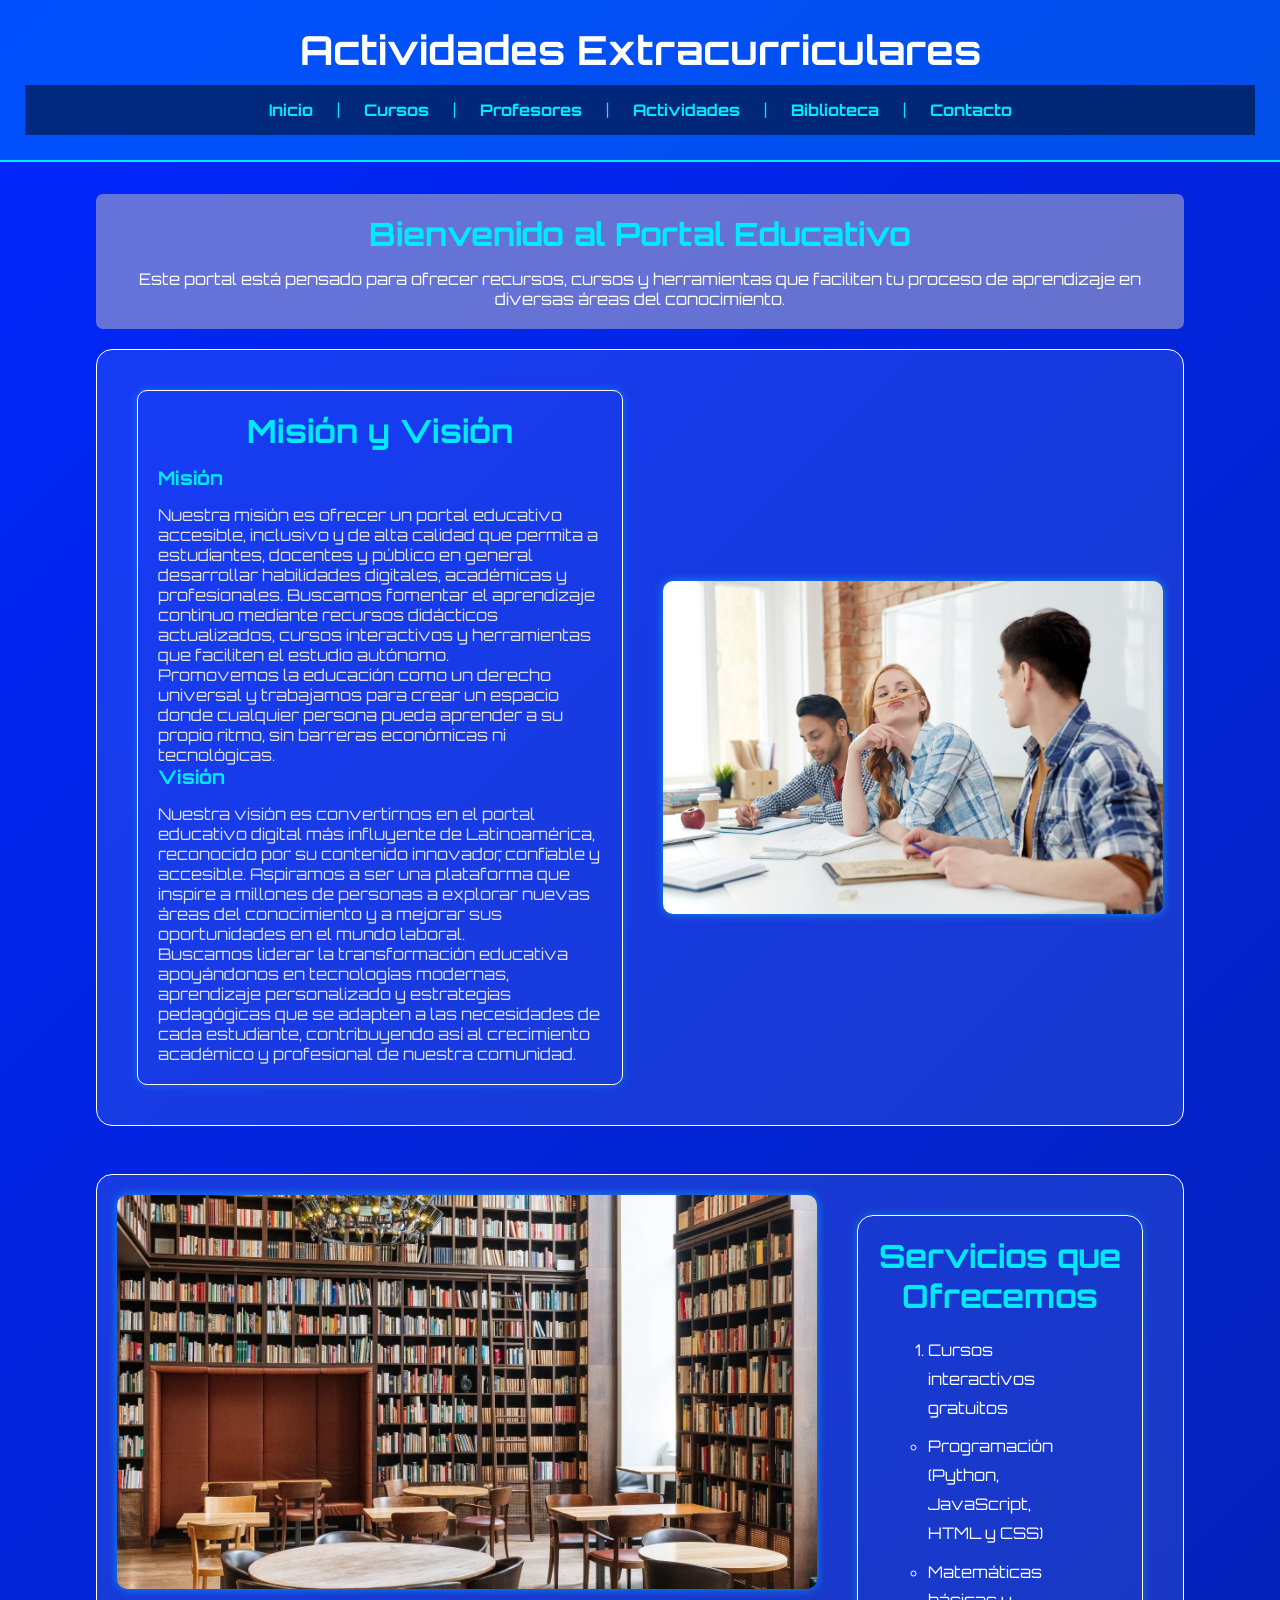
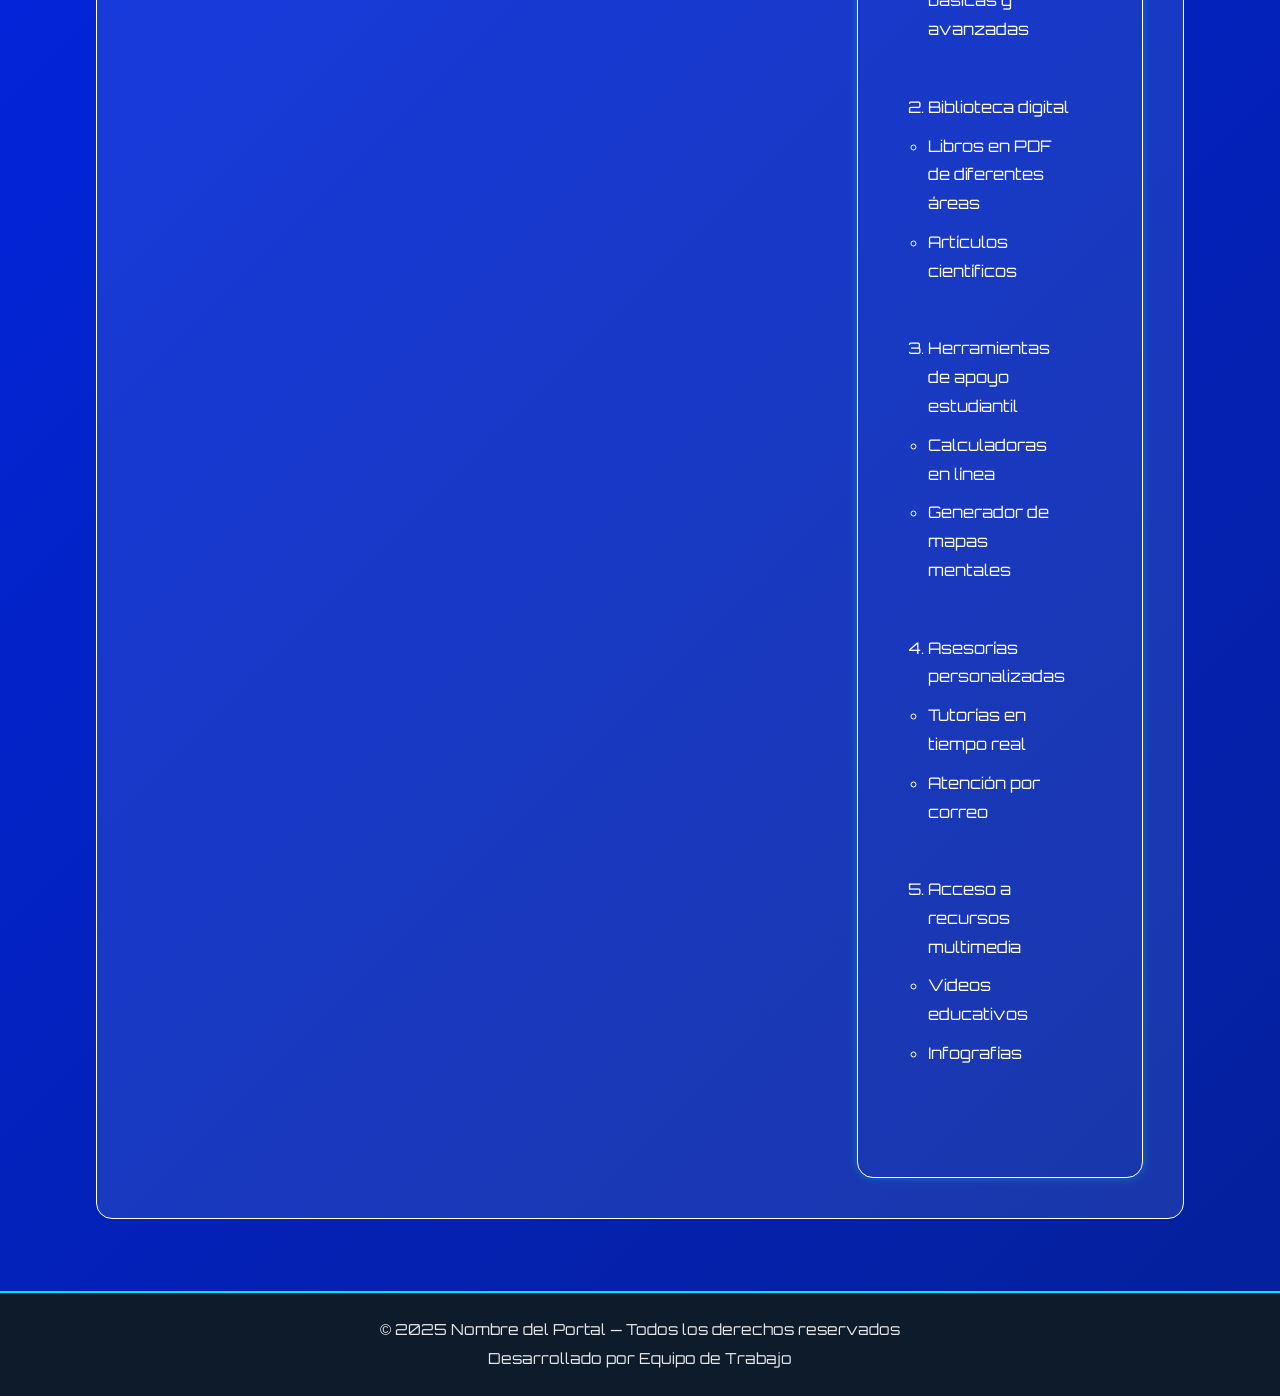
<file: Celula/index.html>
<!DOCTYPE html>
<html lang="es">

<head>
    <meta charset="UTF-8">
    <meta name="viewport" content="width=device-width, initial-scale=1.0">
    <link href="https://fonts.googleapis.com/css2?family=Orbitron:wght@400;700&display=swap" rel="stylesheet">
    <title>Portal Educativo</title>
    <link rel="stylesheet" href="./styles.css">
</head>

<body>

    <!-- ========================================= -->
    <!-- HEADER -->
    <!-- ========================================= -->
    <header>
        <h1>Actividades Extracurriculares</h1>

        <nav>
            <a href="index.html">Inicio</a> |
            <a href="cursos.html">Cursos</a> |
            <a href="Profesores/profesores.html">Profesores</a> |
            <a href="activides_celula/actividades.html">Actividades</a> |
            <a href="HTML P5/biblioteca.html">Biblioteca</a> |
            <a href="HTML P5/contacto.html">Contacto</a>
        </nav>
    </header>

    <main>

        <!-- ========================================= -->
        <!-- INTRODUCCIÓN -->
        <!-- ========================================= -->
        <section class="Introduccion">
            <h2>Bienvenido al Portal Educativo</h2>
            <p>
                Este portal está pensado para ofrecer recursos, cursos y herramientas
                que faciliten tu proceso de aprendizaje en diversas áreas del conocimiento.
            </p>
        </section>

        <!-- ========================================= -->
        <!-- MISIÓN Y VISIÓN -->
        <!-- ========================================= -->
        <article class="mision">

            <section class="texto">
                <h2>Misión y Visión</h2>

                <h3>Misión</h3>
                <p>
                    Nuestra misión es ofrecer un portal educativo accesible, inclusivo y de alta
                    calidad que permita a estudiantes, docentes y público en general desarrollar
                    habilidades digitales, académicas y profesionales. Buscamos fomentar el
                    aprendizaje continuo mediante recursos didácticos actualizados, cursos
                    interactivos y herramientas que faciliten el estudio autónomo.
                </p>
                <p>
                    Promovemos la educación como un derecho universal y trabajamos para crear
                    un espacio donde cualquier persona pueda aprender a su propio ritmo,
                    sin barreras económicas ni tecnológicas.
                </p>

                <h3>Visión</h3>
                <p>
                    Nuestra visión es convertirnos en el portal educativo digital más influyente
                    de Latinoamérica, reconocido por su contenido innovador, confiable y accesible.
                    Aspiramos a ser una plataforma que inspire a millones de personas a explorar
                    nuevas áreas del conocimiento y a mejorar sus oportunidades en el mundo laboral.
                </p>
                <p>
                    Buscamos liderar la transformación educativa apoyándonos en tecnologías modernas,
                    aprendizaje personalizado y estrategias pedagógicas que se adapten a las
                    necesidades de cada estudiante, contribuyendo así al crecimiento académico
                    y profesional de nuestra comunidad.
                </p>
            </section>

            <div class="imagen">
                <img src="./aseets/diversion-en-clase.jpg" alt="">
            </div>

        </article>

        <!-- ========================================= -->
        <!-- SERVICIOS -->
        <!-- ========================================= -->
        <section class="ofrecer">

            <div>
                <img src="./aseets/the-library-b2-hotel-zurich.webp" alt="Biblioteca">
            </div>

            <section class="Servicios">
                <h2>Servicios que Ofrecemos</h2>

                <ol>
                    <li>
                        Cursos interactivos gratuitos
                        <ul>
                            <li>Programación (Python, JavaScript, HTML y CSS)</li>
                            <li>Matemáticas básicas y avanzadas</li>
                        </ul><br>
                    </li>

                    <li>
                        Biblioteca digital
                        <ul>
                            <li>Libros en PDF de diferentes áreas</li>
                            <li>Artículos científicos</li>
                        </ul><br>
                    </li>

                    <li>
                        Herramientas de apoyo estudiantil
                        <ul>
                            <li>Calculadoras en línea</li>
                            <li>Generador de mapas mentales</li>
                        </ul><br>
                    </li>

                    <li>
                        Asesorías personalizadas
                        <ul>
                            <li>Tutorías en tiempo real</li>
                            <li>Atención por correo</li>
                        </ul><br>
                    </li>

                    <li>
                        Acceso a recursos multimedia
                        <ul>
                            <li>Videos educativos</li>
                            <li>Infografías</li>
                        </ul><br>
                    </li>
                </ol>
            </section>
        </section>

    </main>

    <!-- ========================================= -->
    <!-- FOOTER -->
    <!-- ========================================= -->
    <footer class="footer">
        <div class="footer-content">
            <p>© 2025 Nombre del Portal — Todos los derechos reservados</p>
            <p>Desarrollado por Equipo de Trabajo</p>
        </div>
    </footer>

</body>

</html>
</file>
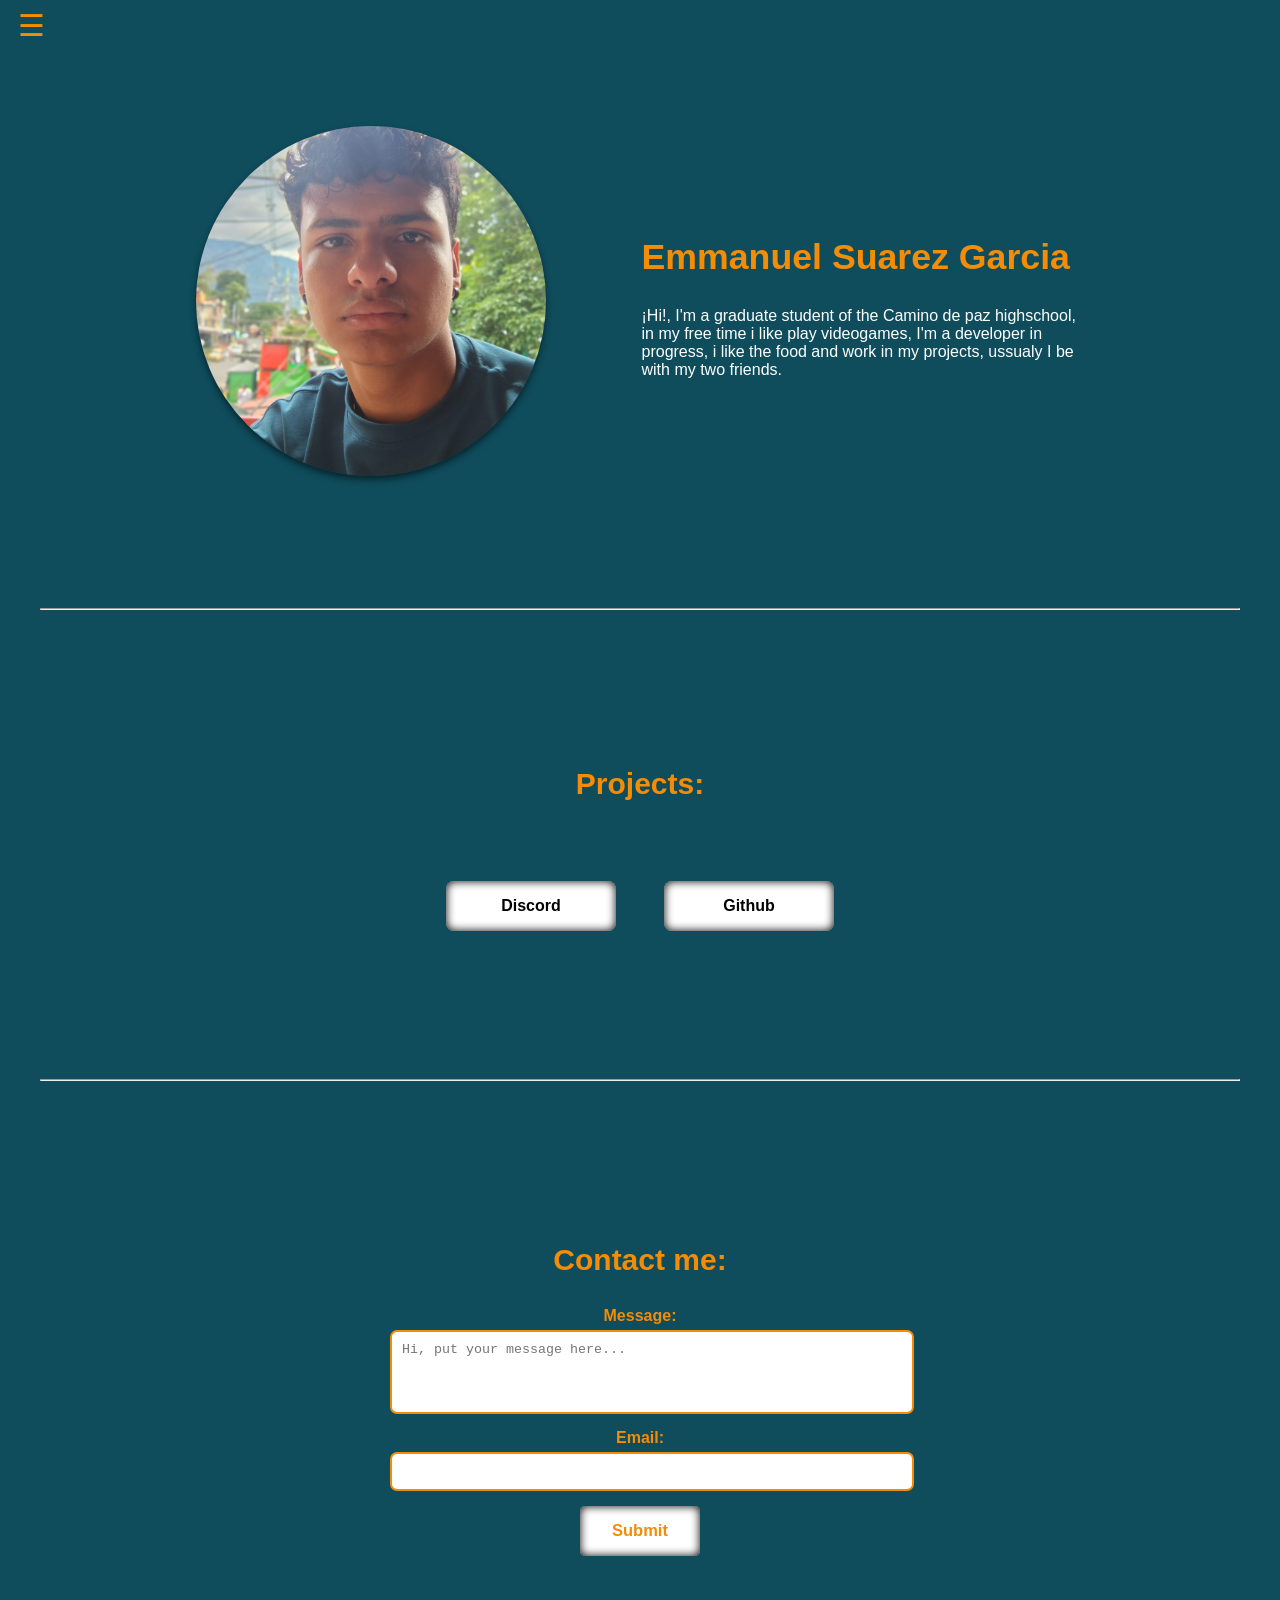
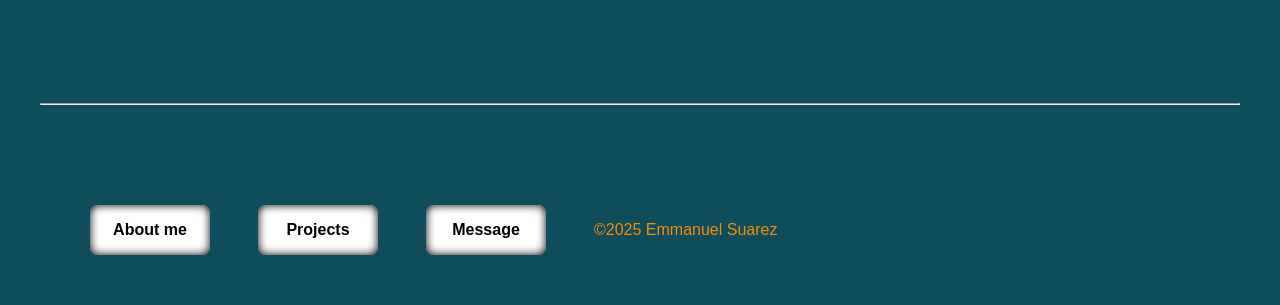
<file: Portfolio/Index.html>
<!DOCTYPE html>
<html lang="es">

<head>
    <meta charset="UTF-8">
    <meta name="viewport" content="width=device-width, initial-scale=1.0">
    <link rel="stylesheet" href="Style.css">
    <title>Portfolio</title>
</head>

<body>

    <input type = "checkbox" id = "Menu" hidden>
    <label for = "Menu" class = "Button"> &#9776;</label>

    <nav id = "SideBar">
        <a href="Pets.html">PETS</a>
    </nav>

    <main>
        <section class="Me">
            
            <div id="Circule">
                <img src="Img/Dark.jpeg" alt="Waza">
            </div>

            <div id="Presentation">
                
                <header>
                <h1>Emmanuel Suarez Garcia</h1>
                </header>

                <p>¡Hi!, I'm a graduate student of the Camino de paz highschool, in my free time i like play videogames, I'm a developer in progress, i like the food and work in  my projects, ussualy I be with my two friends.</p>
                
            </div>
            

        </section>
    
        <hr id="DivisionP">
    
        <section class="Projects">

            <div>
                <h2>Projects:</h2>
                <ul>
                    <li><a class="Projects-Card" href="http://discordapp.com/users/718571503645622353" target="_blank">Discord</a></li>
                    <li><a class="Projects-Card" href="https://github.com/TheDarkness6859/Dev_Collection..git" target="_blank">Github</a></li>
                </ul>
            </div>

        </section>
        
        <hr id="DivisionF">

        <section class="Form">

            <h3>Contact me:</h3>

            <form action="https://formsubmit.co/suarezgarcia939@gmail.com" method="post">

                <div>
                    <Label for="Message">Message:</Label>
                    <textarea name="Message" id="Mess" rows="4" placeholder="Hi, put your message here..." required></textarea>
                </div>

                <div>
                    <label for="Email">Email:</label>
                    <input type="Email" name="Email" id="Email" required></input>
                </div>
                
                <div id="Submit">
                    <button id="Buttom" type="submit">Submit</button>
                </div>

            </form>
            
        </section>

        <hr id="Division">

        <footer class="Footer">

            <div>
                <a class="Faster" href="#">About me</a>
            </div>

            <div>
                <a class="Faster" href="#DivisionP">Projects</a>
            </div>

            <div>
                <a class="Faster" href="#DivisionF">Message</a>
            </div>

            <div>
                <p class="Copy">&copy;2025 Emmanuel Suarez</p>
            </div>

        </footer>

    </main>


</body>
</html>
</file>
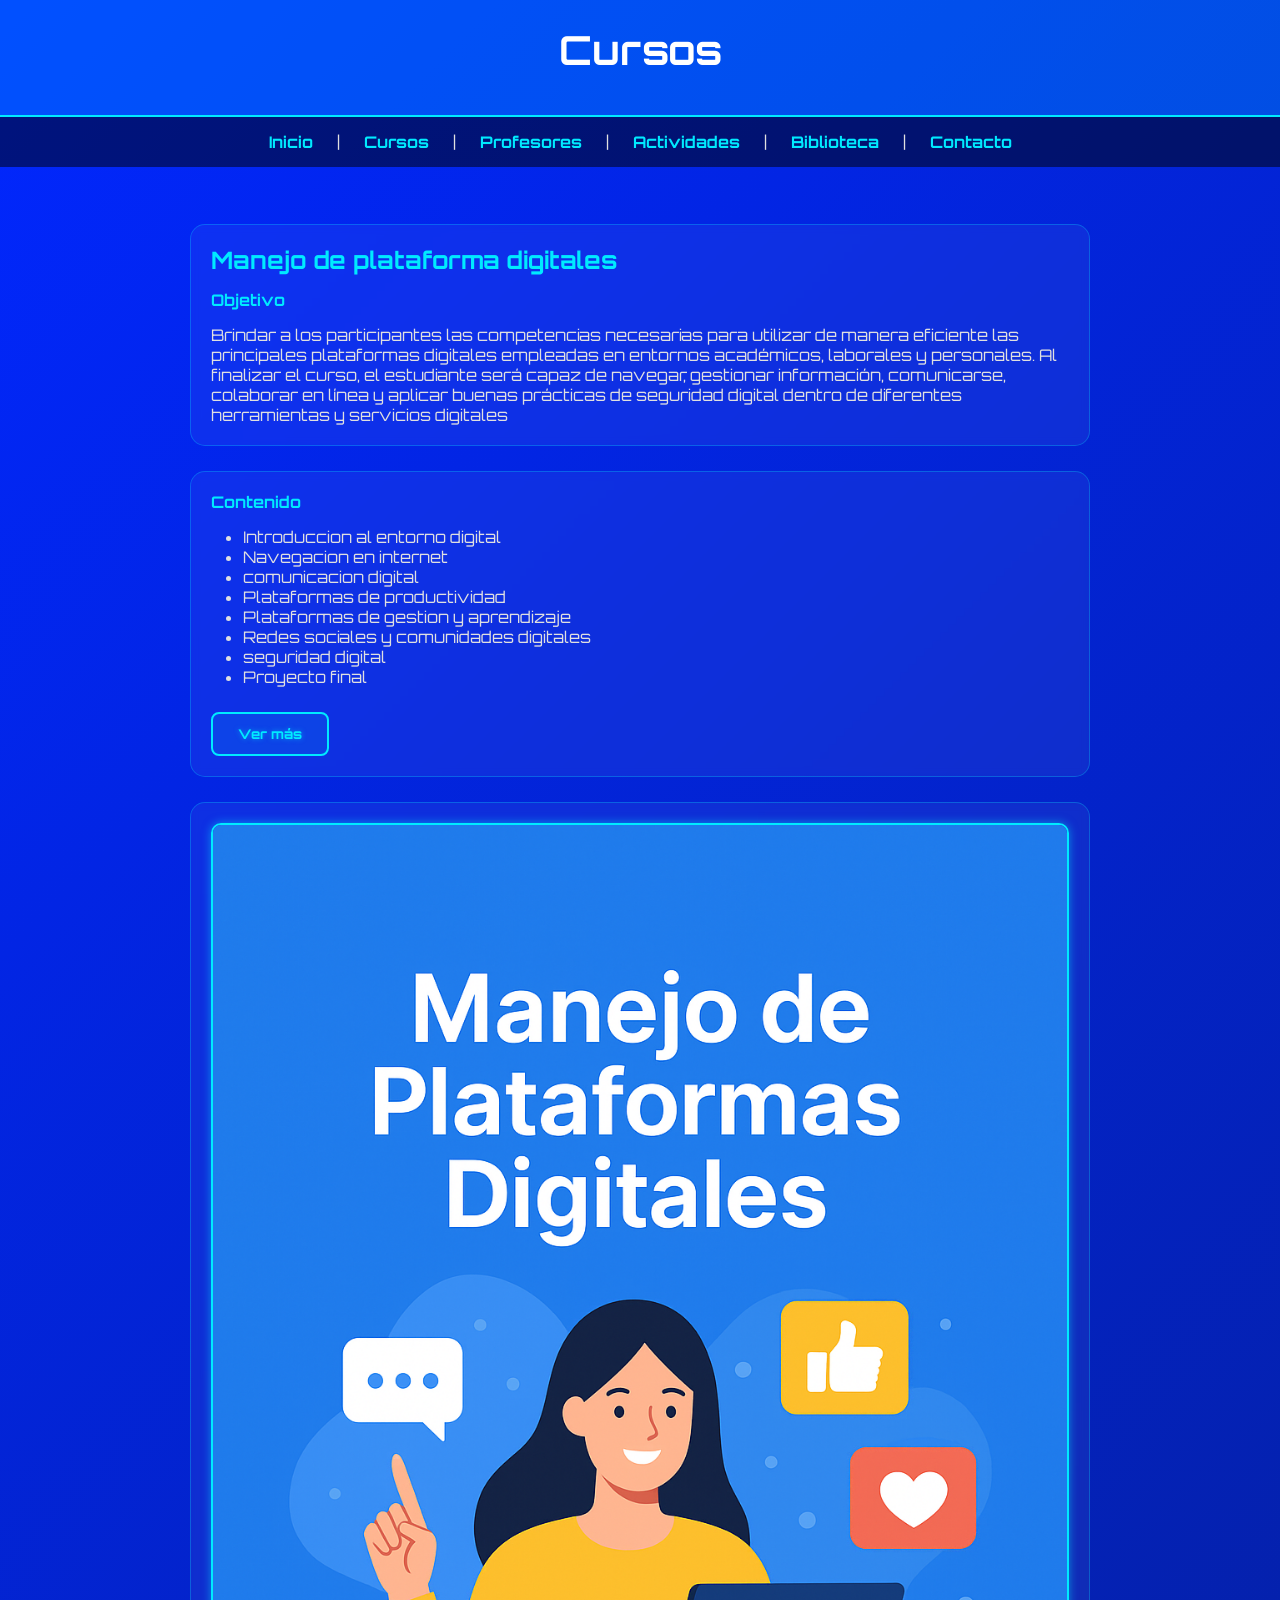
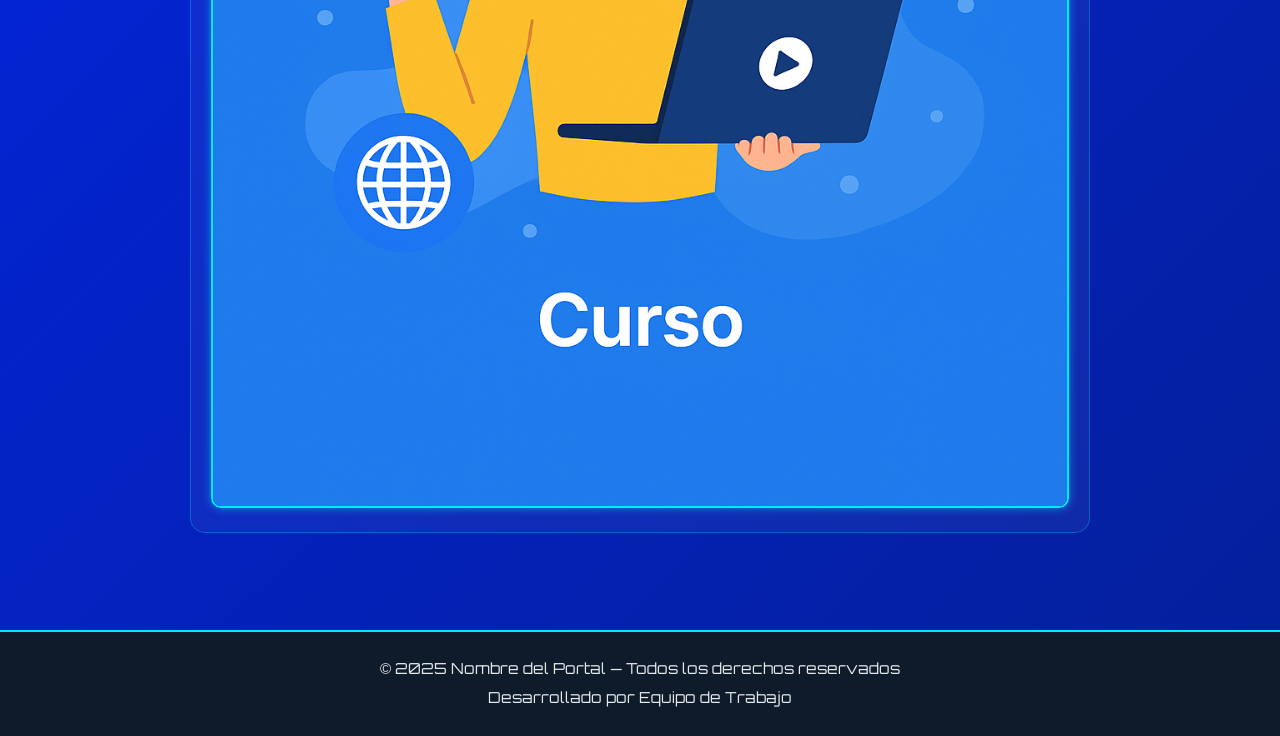
<file: Celula/cursos.html>
<!DOCTYPE html>
<html lang="en">

<head>
    <meta charset="UTF-8">
    <meta name="viewport" content="width=device-width, initial-scale=1.0">
    <title>Cursos</title>
    <link href="https://fonts.googleapis.com/css2?family=Orbitron:wght@400;700&display=swap" rel="stylesheet">
    <link rel="stylesheet" href="cursos.css">
</head>

<body>
    <header>
        <h1>Cursos</h1>
    </header>

    <nav>
        <a href="index.html">Inicio</a> |
        <a href="cursos.html">Cursos</a> |
        <a href="Profesores/profesores.html">Profesores</a> |
        <a href="activides_celula/actividades.html">Actividades</a> |
        <a href="HTML P5/biblioteca.html">Biblioteca</a> |
        <a href="HTML P5/contacto.html">Contacto</a>
    </nav>

    <main>
        <section>
            <h1>Manejo de plataforma digitales</h1>
            <h4>Objetivo</h4>
            <p>
                Brindar a los participantes las competencias necesarias para utilizar
                de manera eficiente las principales plataformas digitales empleadas en
                entornos académicos, laborales y personales. Al finalizar el curso,
                el estudiante será capaz de navegar, gestionar información, comunicarse,
                colaborar en línea y aplicar buenas prácticas de seguridad digital dentro
                de diferentes herramientas y servicios digitales
            </p>
        </section>

        <section>
            <h4>Contenido</h4>
            <ul>
                <li>Introduccion al entorno digital</li>
                <li>Navegacion en internet</li>
                <li>comunicacion digital</li>
                <li>Plataformas de productividad</li>
                <li>Plataformas de gestion y aprendizaje</li>
                <li>Redes sociales y comunidades digitales</li>
                <li>seguridad digital</li>
                <li>Proyecto final</li>
            </ul>
            <button id="openModal">Ver más</button>
        </section>

        <section>
            <img src="curso.png" alt="Imagen introductoria del curso">
        </section>
    </main>

    <footer class="footer">
        <div class="footer-content">
            <p>© 2025 Nombre del Portal — Todos los derechos reservados</p>
            <p>Desarrollado por Equipo de Trabajo</p>
        </div>
    </footer>

    <dialog id="modal">
        <h2>Contenido Detallado del Curso</h2>
        <ul id="contenido">
            <li>Módulo 1. Introducción al entorno digital</li>
            <ol>
                <li>Conceptos básicos de informática</li>
                <li>¿Qué es una plataforma digital? Tipos y usos</li>
                <li>Equipos y navegadores: funciones esenciales</li>
                <li>Uso seguro y responsable de la tecnología</li>
            </ol><br>
            <li>Módulo 2. Navegación en internet</li>
            <ol>
                <li>Motores de búsqueda (Google, Bing)</li>
                <li>Cómo realizar búsquedas eficientes</li>
                <li>Descarga y gestión de archivos</li>
                <li>Buenas prácticas de navegación segura</li>
            </ol><br>
            <li>Módulo 3. Comunicación digital</li>
            <ol>
                <li>Correo electrónico (Gmail, Outlook): creación y gestión</li>
                <li>Chat y mensajería instantánea (WhatsApp Web, Telegram)</li>
                <li>Videollamadas y reuniones virtuales (Zoom, Meet)</li>
                <li>Etiqueta digital (Netiqueta)</li>
            </ol><br>
            <li>Módulo 4. Plataformas de productividad</li>
            <ol>
                <li>Google Workspace (Drive, Docs, Sheets, Forms)</li>
                <li>Microsoft 365 (Word, Excel, PowerPoint)</li>
                <li>Organización personal: calendarios, recordatorios y notas</li>
                <li>Trabajo colaborativo en línea</li>
            </ol><br>
            <li>Módulo 5. Plataformas de gestión y aprendizaje</li>
            <ol>
                <li>Bancos virtuales y transacciones digitales</li>
                <li>Plataformas de e-learning (Classroom, Moodle)</li>
                <li>Aplicaciones para trámites ciudadanos (gobierno digital)</li>
                <li>Creación y gestión de cuentas de usuario</li>
            </ol><br>
            <li>Módulo 6. Redes sociales y comunidades digitales</li>
            <ol>
                <li>Uso responsable de las redes sociales</li>
                <li>Facebook, Instagram, TikTok: funciones esenciales</li>
                <li>Creación de contenido básico</li>
                <li>Gestión de privacidad en redes sociales</li>
            </ol><br>
            <li>Módulo 7. Seguridad digital</li>
            <ol>
                <li>Contraseñas y autenticación segura</li>
                <li>Identificación de fraudes y estafas digitales</li>
                <li>Copias de seguridad</li>
                <li>Cuidado de datos personales</li>
            </ol><br>
            <li>Módulo 8. Proyecto final</li>
            <ol>
                <li>Integración de varias plataformas digitales</li>
                <li>Presentación de un trabajo utilizando herramientas del curso</li>
                <li>Evaluación de competencias adquiridas</li>
            </ol>
        </ul>
        <button id="closeModal">Cerrar</button>
    </dialog>

    <script>
        document.getElementById('openModal').addEventListener('click', () => {
            document.getElementById('modal').showModal();
        });

        document.getElementById('closeModal').addEventListener('click', () => {
            document.getElementById('modal').close();
        });
    </script>
</body>

</html>
</file>
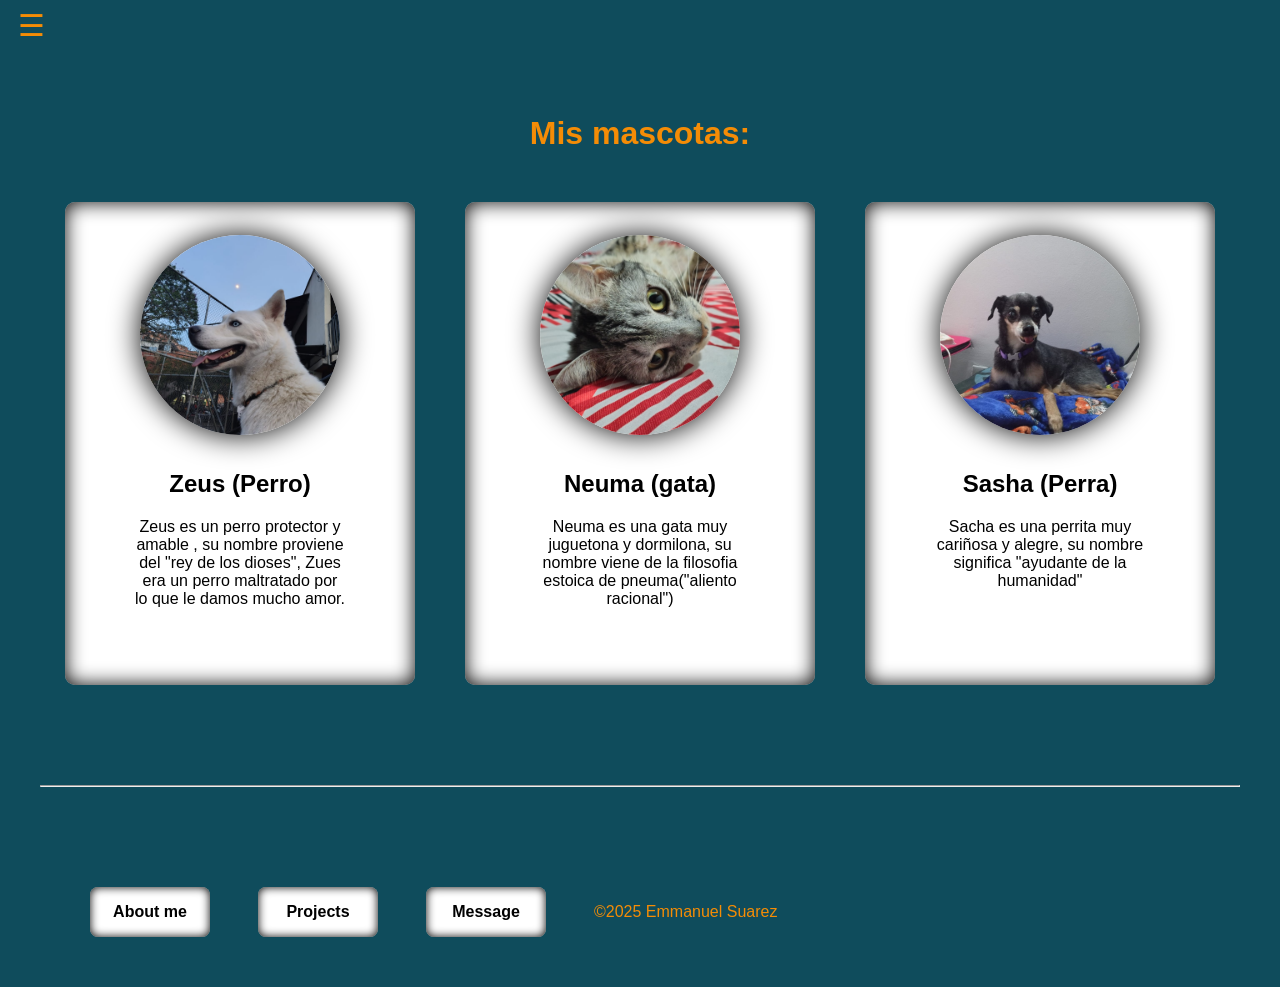
<file: Portfolio/Pets.html>
<!DOCTYPE html>
<html lang="en/es">
<head>
    <meta charset="UTF-8">
    <meta name="viewport" content="width=device-width, initial-scale=1.0">
    <link rel="stylesheet" href="Style.css">
    <title>Pets</title>
</head>
<body>

    <input type = "checkbox" id = "Menu" hidden>
    <label for = "Menu" class = "Button"> &#9776;</label>

    <nav id = "SideBar">
        <a href="Index.html">Me</a>
    </nav>

    <main>

        <header class="Title_Pets">
            <h1>Mis mascotas:</h1>
        </header>

        <section class="Pets">
            <div class="Pets_Card">
                <img src="Img/Zeus.jpeg" alt="Neuma">
                <article>
                    <h2>Zeus (Perro)</h2>
                    <p>Zeus es un perro protector y amable , su nombre proviene del "rey de los dioses", Zues era un perro maltratado por lo que le damos mucho amor.</p>
                </article>
            </div>

            <div class="Pets_Card">
                <img src="Img/Meuma.jpeg" alt="Zeus">
                <article>
                    <h2>Neuma (gata)</h2>
                    <p>Neuma es una gata muy juguetona y dormilona, su nombre viene de la filosofia estoica de pneuma("aliento racional")</p>
                </article>
            </div>

            <div class="Pets_Card">
                <img src="Img/sasha.jpeg" alt="Sasha">
                <article>
                    <h2>Sasha (Perra)</h2>
                    <p>Sacha es una perrita muy cariñosa y alegre, su nombre significa "ayudante de la humanidad"</p>
                </article>
            </div>
        </section>

        <hr id="Division">

        <footer class="Footer">

            <div>
                <a class="Faster" href="Index.html#">About me</a>
            </div>

            <div>
                <a class="Faster" href="Index.html#DivisionP">Projects</a>
            </div>

            <div>
                <a class="Faster" href="Index.html#DivisionF">Message</a>
            </div>

            <div>
                <p class="Copy">&copy;2025 Emmanuel Suarez</p>
            </div>

        </footer>

    </main>
    
</body>
</html>
</file>
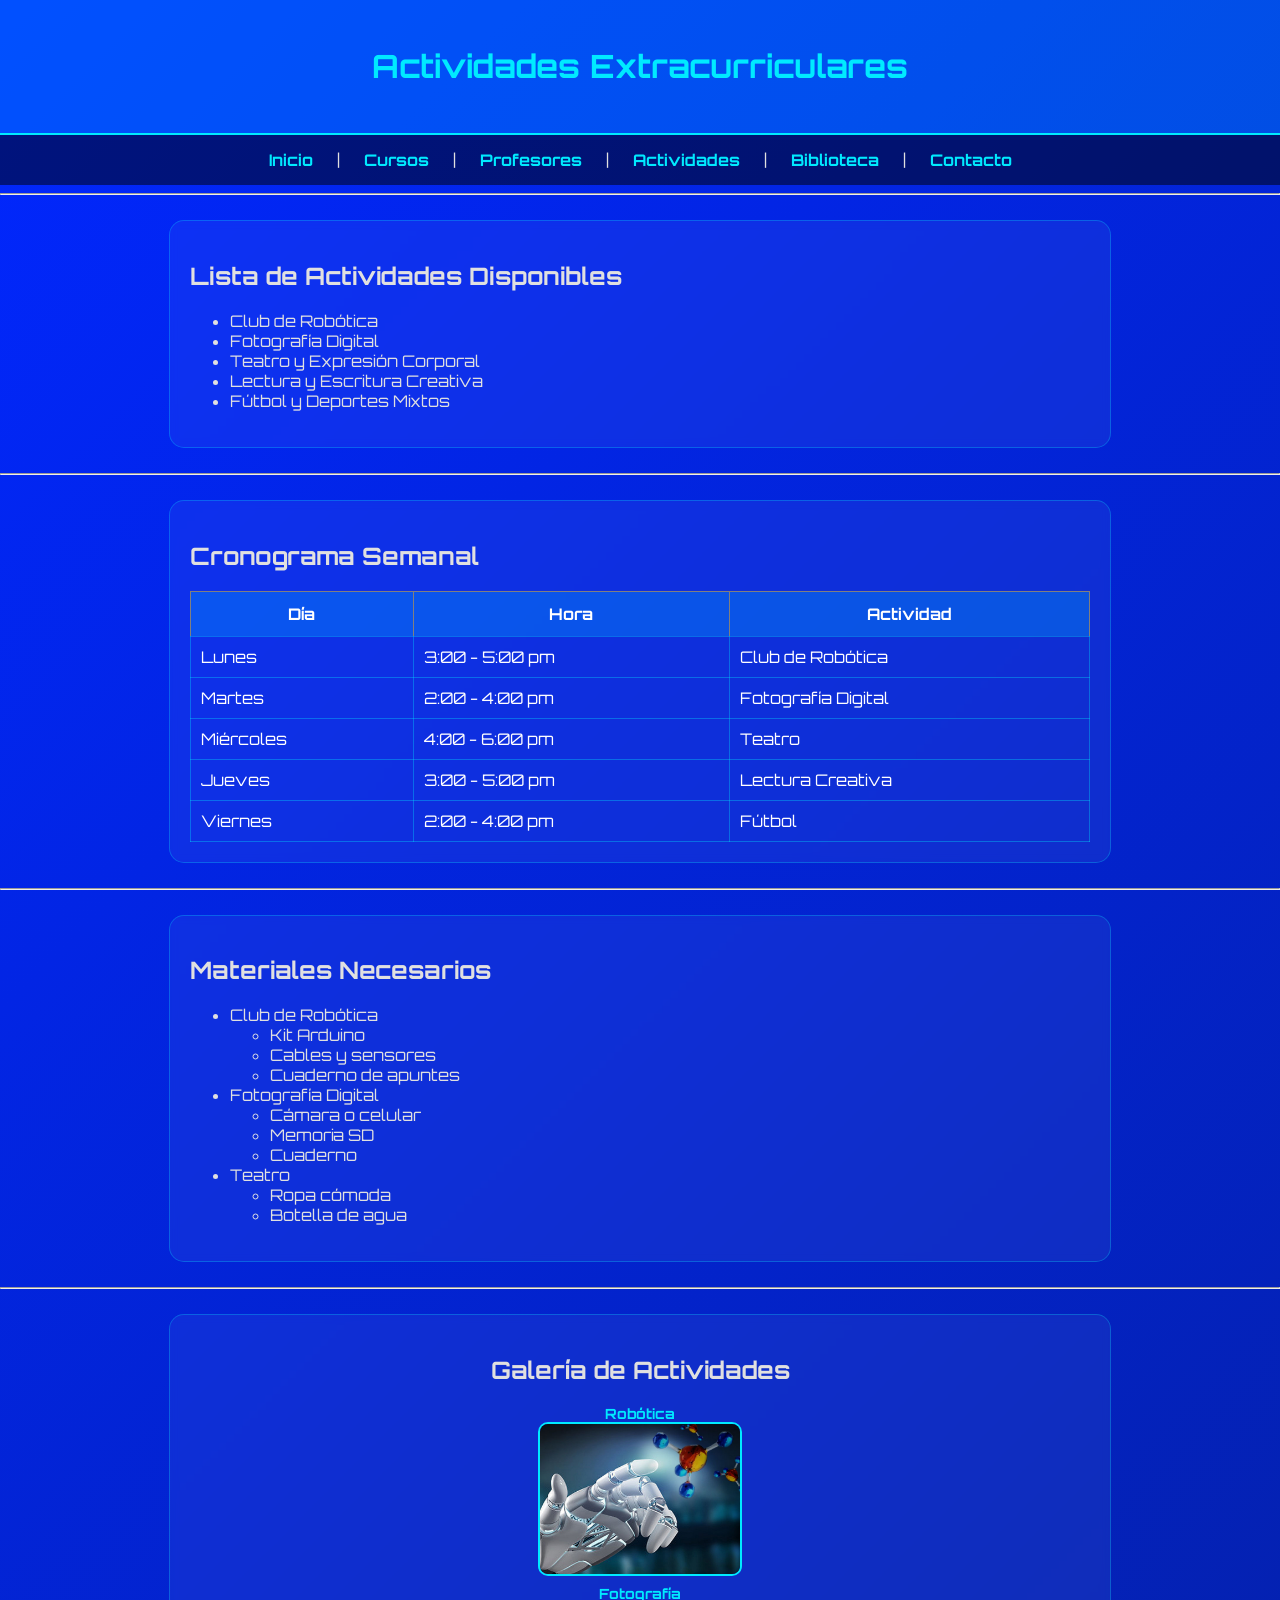
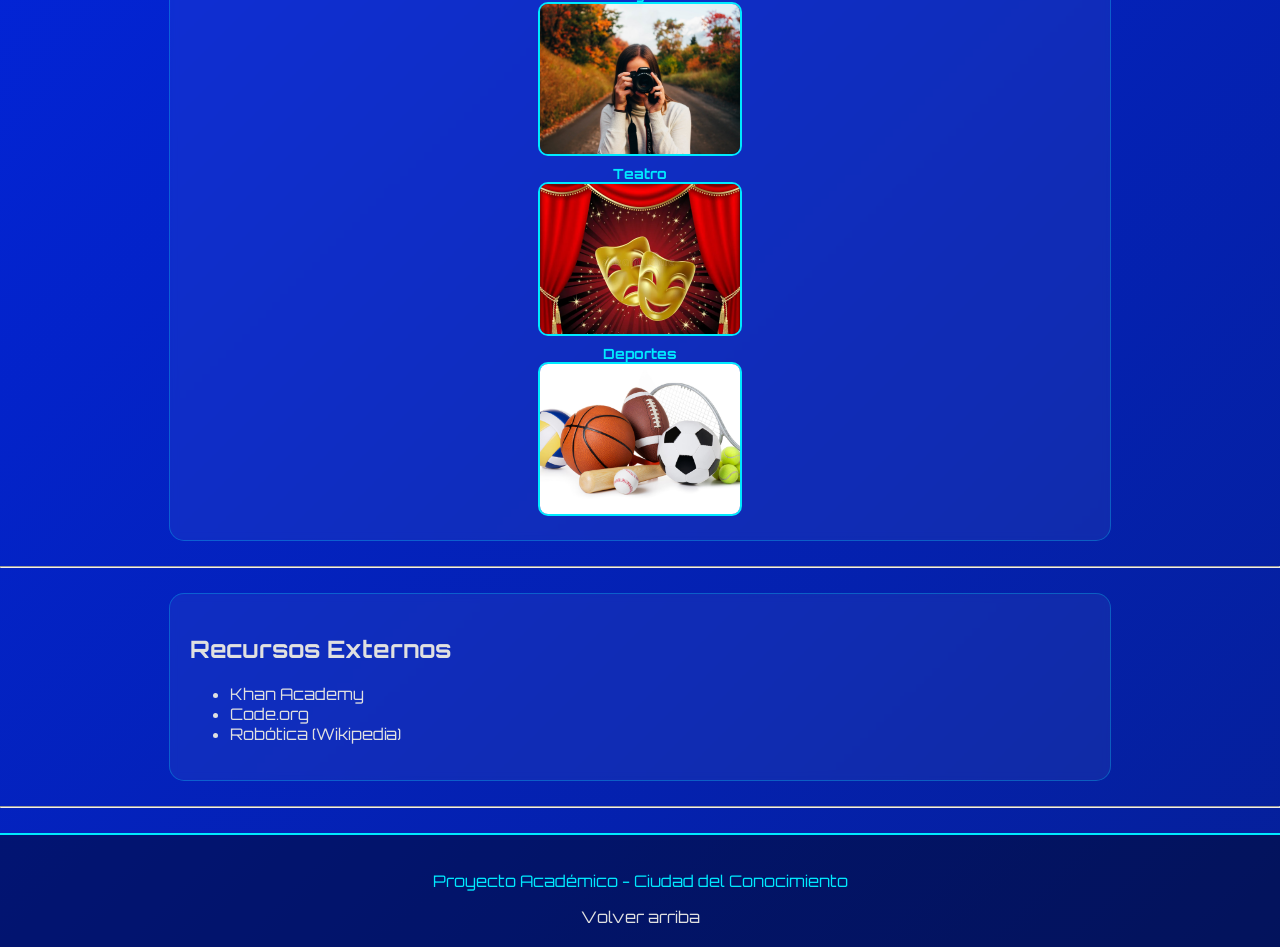
<file: Celula/activides_celula/actividades.html>
<!DOCTYPE html>
<html lang="es">

<head> <!-- todo lo que no se ve en la pagina -->
    <meta charset="UTF-8"> <!-- permite usar caracteres especiales -->
    <title>Actividades Extracurriculares - Ciudad del Conocimiento</title>
    <link rel="stylesheet" href="estilos.css"> <!-- enlaza el archivo css -->
    <link href="https://fonts.googleapis.com/css2?family=Orbitron:wght@400;700&display=swap" rel="stylesheet">
    <!-- importa la fuente desde google fonts -->
    <link rel="icon" href="imagenes/icono.png"> <!-- agrega el icono de la pestaña -->

</head>

<body> <!-- Lo que es visible en la página -->

    <!-- ENCABEZADO -->
    <header>
        <h1>Actividades Extracurriculares</h1> <!-- titulo mas grande -->
    </header>

    <!-- NAVEGACIÓN -->
    <nav> <!-- define barra de navegacion -->
        <a href="../index.html">Inicio</a> | <!-- traslada de sitio a sitio -->
        <a href="../cursos.html">Cursos</a> |
        <a href="../Profesores/profesores.html">Profesores</a> |
        <a href="actividades.html">Actividades</a> |
        <a href="../HTML P5/biblioteca.html">Biblioteca</a> |
        <a href="../HTML P5/contacto.html">Contacto</a>
    </nav>

    <hr> <!-- linea que separa -->

    <!-- LISTA DE ACTIVIDADES -->

    <section id="lista"> <!-- Crea una seccion llamada lista -->
        <h2>Lista de Actividades Disponibles</h2> <!-- Sub titulo -->
        <ul> <!-- Lista desordenada -->
            <li>Club de Robótica</li> <!-- cada elemento de la lista -->
            <li>Fotografía Digital</li>
            <li>Teatro y Expresión Corporal</li>
            <li>Lectura y Escritura Creativa</li>
            <li>Fútbol y Deportes Mixtos</li>
        </ul>
    </section>

    <hr> <!-- linea que separa -->

    <!-- TABLA DE CRONOGRAMA -->
    <section id="cronograma">
        <h2>Cronograma Semanal</h2>

        <table border="1"> <!-- crea una tabla con borde simple-->
            <tr> <!-- Fila de la tabla "encabezado" -->
                <th>Día</th> <!-- Encabezado de la columna -->
                <th>Hora</th>
                <th>Actividad</th>
            </tr>
            <tr> <!-- Fila de la tabla "1" -->
                <td>Lunes</td> <!-- crea una celda en la tabla -->
                <td>3:00 - 5:00 pm</td> <!-- Se va creando a un lado -->
                <td>Club de Robótica</td>
            </tr>
            <tr>
                <td>Martes</td>
                <td>2:00 - 4:00 pm</td>
                <td>Fotografía Digital</td>
            </tr>
            <tr>
                <td>Miércoles</td>
                <td>4:00 - 6:00 pm</td>
                <td>Teatro</td>
            </tr>
            <tr>
                <td>Jueves</td>
                <td>3:00 - 5:00 pm</td>
                <td>Lectura Creativa</td>
            </tr>
            <tr>
                <td>Viernes</td>
                <td>2:00 - 4:00 pm</td>
                <td>Fútbol</td>
            </tr>
        </table>
    </section>

    <hr>

    <!-- LISTAS ANIDADAS -->
    <section id="materiales">
        <h2>Materiales Necesarios</h2>

        <ul> <!-- Lista -->
            <li>Club de Robótica <!-- Elemento de una lista -->
                <ul> <!-- Lista dentro de otra lista -->
                    <li>Kit Arduino</li> <!-- elemento dentro de esta lista -->
                    <li>Cables y sensores</li>
                    <li>Cuaderno de apuntes</li>
                </ul>
            </li>

            <li>Fotografía Digital
                <ul>
                    <li>Cámara o celular</li>
                    <li>Memoria SD</li>
                    <li>Cuaderno</li>
                </ul>
            </li>

            <li>Teatro
                <ul>
                    <li>Ropa cómoda</li>
                    <li>Botella de agua</li>
                </ul>
            </li>
        </ul>
    </section>

    <hr>

    <!-- GALERÍA -->
    <section id="galeria">
        <h2>Galería de Actividades</h2>

        <figure> <!-- es para que se sepa que la imagen y su titulo van juntos -->
            <figcaption>Robótica</figcaption><!-- para que la letra aparezca en azul -->
            <img src="imagenes/imagen_1.jpg" width="200" height="150">
        </figure>

        <figure>
            <figcaption>Fotografía</figcaption>
            <img src="imagenes/imagen_2.jpg" width="200" height="150">
        </figure>

        <figure>
            <figcaption>Teatro</figcaption>
            <img src="imagenes/imagen_3.webp" width="200" height="150">
        </figure>

        <figure>
            <figcaption>Deportes</figcaption>
            <img src="imagenes/imagen_4.jpg" width="200" height="150">
        </figure>

    </section>

    <hr>

    <!-- ENLACES EXTERNOS -->
    <section id="recursos">
        <h2>Recursos Externos</h2>

        <ul>
            <li><a href="https://www.khanacademy.org" target="_blank">Khan Academy</a></li>
            <li><a href="https://code.org" target="_blank">Code.org</a></li>
            <li><a href="https://es.wikipedia.org/wiki/Rob%C3%B3tica" target="_blank">Robótica (Wikipedia)</a></li>
        </ul>
    </section>

    <hr>

    <!-- PIE DE PÁGINA -->
    <footer> <!-- Define pie de pagina -->
        <p>Proyecto Académico - Ciudad del Conocimiento</p> <!-- Texto dentro del footer -->
        <a href="#top">Volver arriba</a> <!-- enlace que lleva al inicio de la pagina -->
    </footer>

</body>

</html>
</file>
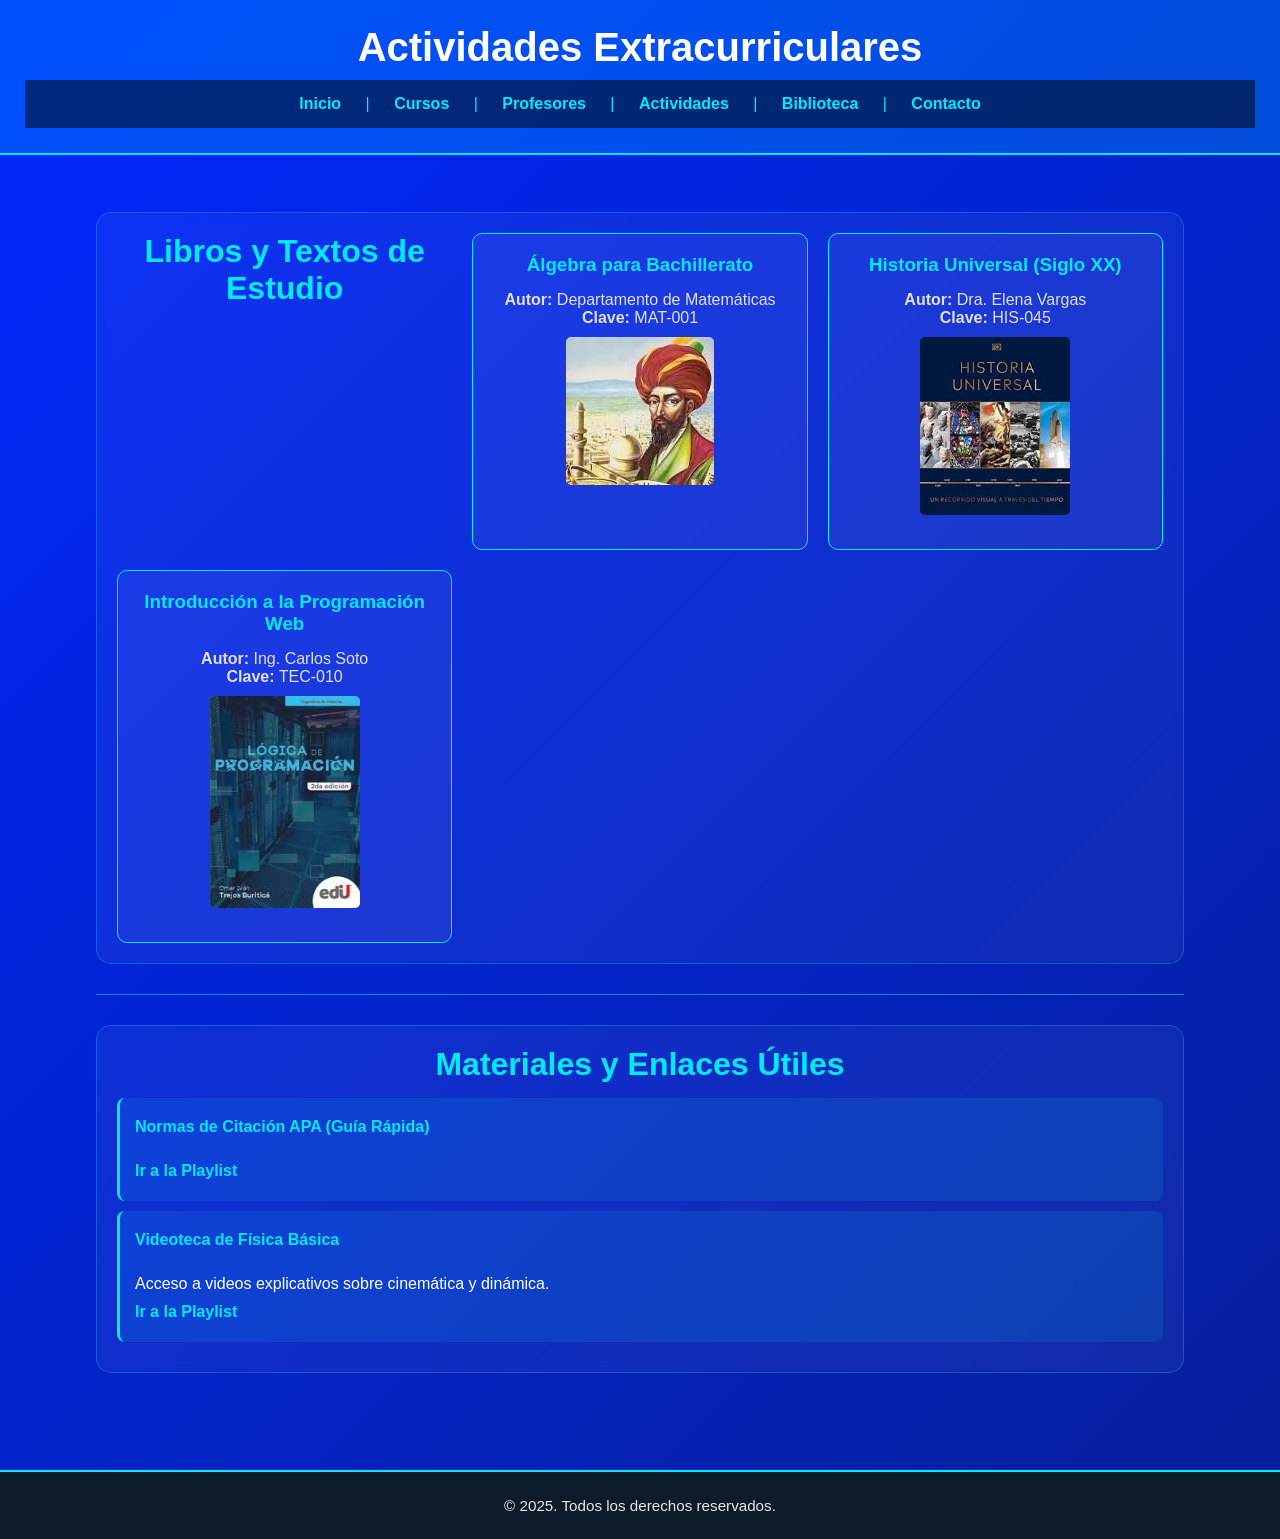
<file: Celula/HTML P5/biblioteca.html>
<!DOCTYPE html>
<html lang="es">

<head>
    <meta charset="UTF-8">
    <meta name="viewport" content="width=device-width, initial-scale=1.0">
    <title>Biblioteca Institucional</title>
    <link rel="stylesheet" href="Style.css">
</head>

<body>
    <header>
        <h1>Actividades Extracurriculares</h1>

        <nav>
            <a href="../index.html">Inicio</a> |
            <a href="../cursos.html">Cursos</a> |
            <a href="../Profesores/profesores.html">Profesores</a> |
            <a href="../activides_celula/actividades.html">Actividades</a> |
            <a href="biblioteca.html">Biblioteca</a> |
            <a href="contacto.html">Contacto</a>
        </nav>
    </header>

    <main>

        <section class="catalogo-libros">
            <h2>Libros y Textos de Estudio</h2>

            <article class="libro">
                <h3>Álgebra para Bachillerato</h3>
                <p><strong>Autor:</strong> Departamento de Matemáticas</p>
                <p><strong>Clave:</strong> MAT-001</p>
                <img src="img/descarga.jpeg" alt="Portada del libro de Álgebra" style="max-width: 150px; height: auto;">
            </article>

            <article class="libro">
                <h3>Historia Universal (Siglo XX)</h3>
                <p><strong>Autor:</strong> Dra. Elena Vargas</p>
                <p><strong>Clave:</strong> HIS-045</p>
                <img src="img/historia.jpeg" alt="Portada del libro de Historia"
                    style="max-width: 150px; height: auto;">
            </article>

            <article class="libro">
                <h3>Introducción a la Programación Web</h3>
                <p><strong>Autor:</strong> Ing. Carlos Soto</p>
                <p><strong>Clave:</strong> TEC-010</p>
                <img src="img/programacion.jpeg" alt="Portada del libro de Programación"
                    style="max-width: 150px; height: auto;">
            </article>

        </section>

        <hr>

        <section class="recursos-adicionales">
            <h2>Materiales y Enlaces Útiles</h2>

            <ul class="lista-recursos">
                <li>
                    <h4>Normas de Citación APA (Guía Rápida)</h4>
                    <a href="https://www.youtube.com/watch?v=nckeET4eSlk target=">Ir a la Playlist</a>
                </li>
                <li>
                    <h4>Videoteca de Física Básica</h4>
                    <p>Acceso a videos explicativos sobre cinemática y dinámica.</p>
                    <a href="https://www.youtube.com/watch?v=HD0Hv9A3md4" target="_blank">Ir a la Playlist</a>
                </li>
            </ul>
        </section>

    </main>

    <footer>
        <p>&copy; 2025. Todos los derechos reservados.</p>
    </footer>

</body>

</html>
</file>
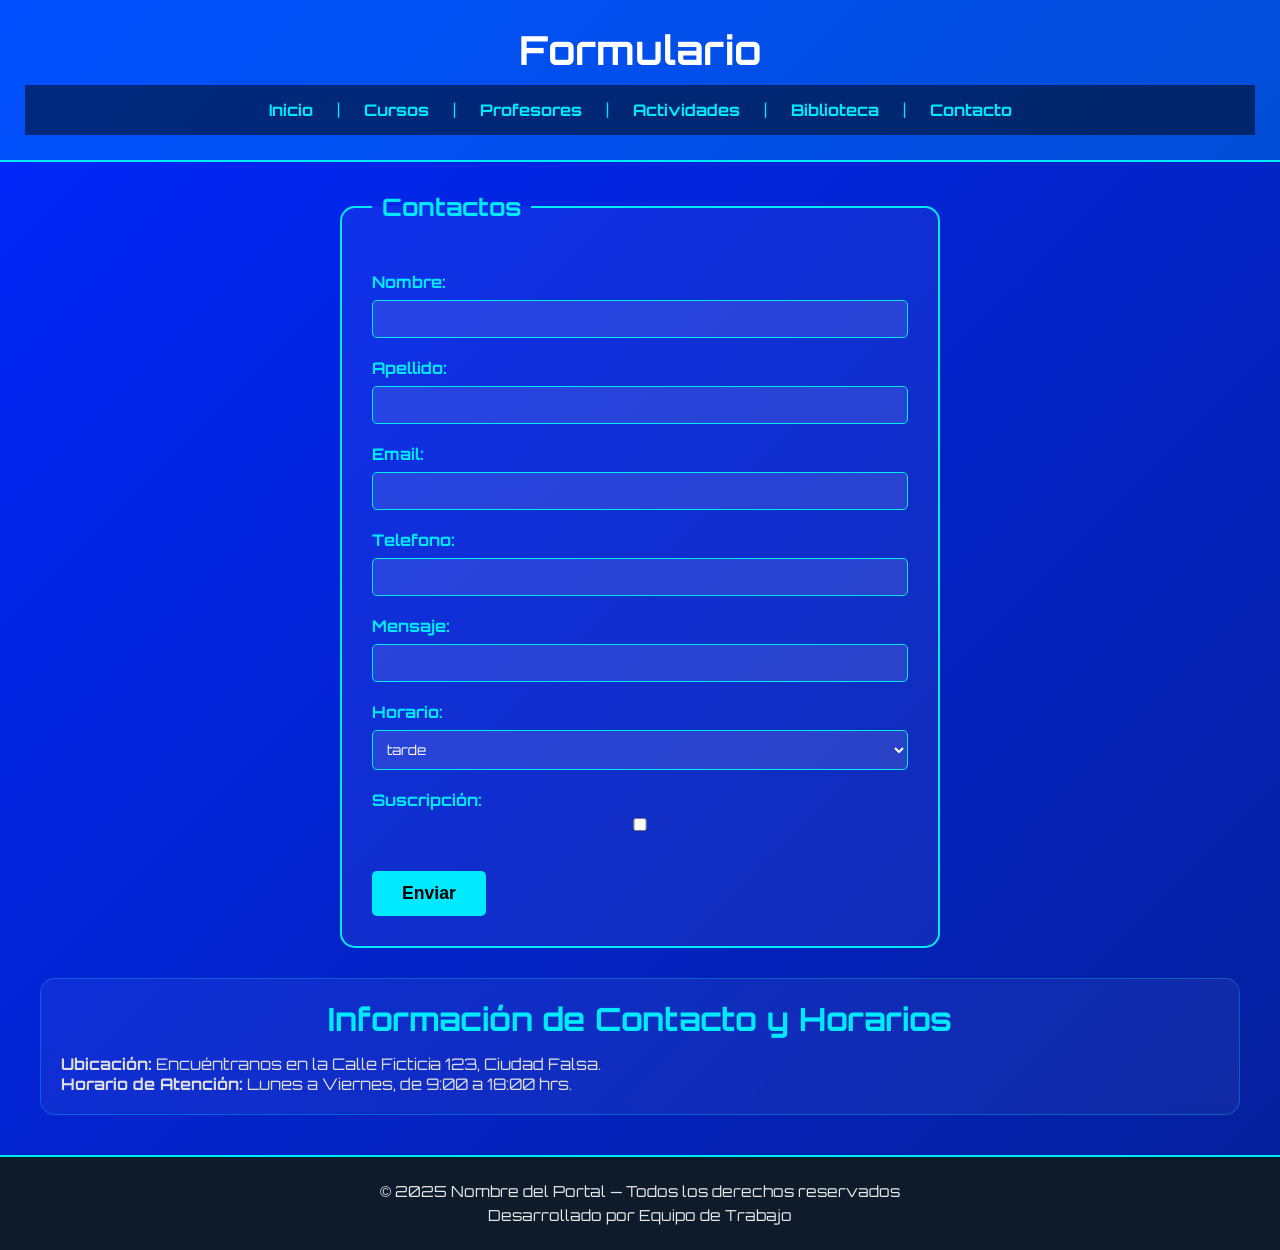
<file: Celula/HTML P5/contacto.html>
<!DOCTYPE html>
<html lang="en">

<head>
    <meta charset="UTF-8">
    <meta name="viewport" content="width=device-width, initial-scale=1.0">
    <link href="https://fonts.googleapis.com/css2?family=Orbitron:wght@400;700&display=swap" rel="stylesheet">
    <link rel="stylesheet" href="Style.css">
    <title>Contactos</title>
</head>

<body>
    <header>
        <h1>Formulario</h1>
        <nav>
            <a href="../index.html">Inicio</a> |
            <a href="../cursos.html">Cursos</a> |
            <a href="../Profesores/profesores.html">Profesores</a> |
            <a href="../activides_celula/actividades.html">Actividades</a> |
            <a href="biblioteca.html">Biblioteca</a> |
            <a href="contacto.html">Contacto</a>
        </nav>

    </header>
    <form>
        <fieldset class="Table">
            <legend>Contactos</legend>

            <div class="Form_group">
                <label for="Name">Nombre:</label>
                <input type="text" id="Name" name="Nombre" required>
            </div>

            <div class="Form_group">
                <label for="Last_Name">Apellido:</label>
                <input type="text" id="Last_Name" name="Apellido" required>
            </div>

            <div class="Form_group">
                <label for="Email">Email:</label>
                <input type="email" id="Email" name="Email" required>
            </div>

            <div class="Form_group">
                <label for="telefono">Telefono:</label>
                <input type="tel" id="telefono" name="telefono" required>
            </div>

            <div class="Form_group">
                <label for="mensaje">Mensaje:</label>
                <input type="text" id="mensaje" name="mensaje" required>
            </div>

            <div class="Form_group">
                <label for="horario">Horario:</label>
                <select name="horario-cita" id="horario">
                    <option value="mañana">mañana</option>
                    <option value="tarde" selected>tarde</option>
                    <option value="noche">noche</option>
                </select>
            </div>

            <div class="Form_group">
                <label for="suscripción">Suscripción:</label>
                <input type="checkbox" id="suscripción" name="Aceptar-tyc" required>
            </div>

            <button id="Button" type="submit">Enviar</button>

        </fieldset>
    </form>

    <section>
        <h2>Información de Contacto y Horarios</h2>
        <p><strong>Ubicación:</strong> Encuéntranos en la Calle Ficticia 123, Ciudad Falsa.</p>
        <p><strong>Horario de Atención:</strong> Lunes a Viernes, de 9:00 a 18:00 hrs.</p>
    </section>
    
        <footer class="footer">
        <div class="footer-content">
            <p>© 2025 Nombre del Portal — Todos los derechos reservados</p>
            <p>Desarrollado por Equipo de Trabajo</p>
        </div>
    </footer>
</body>

</html>
</file>
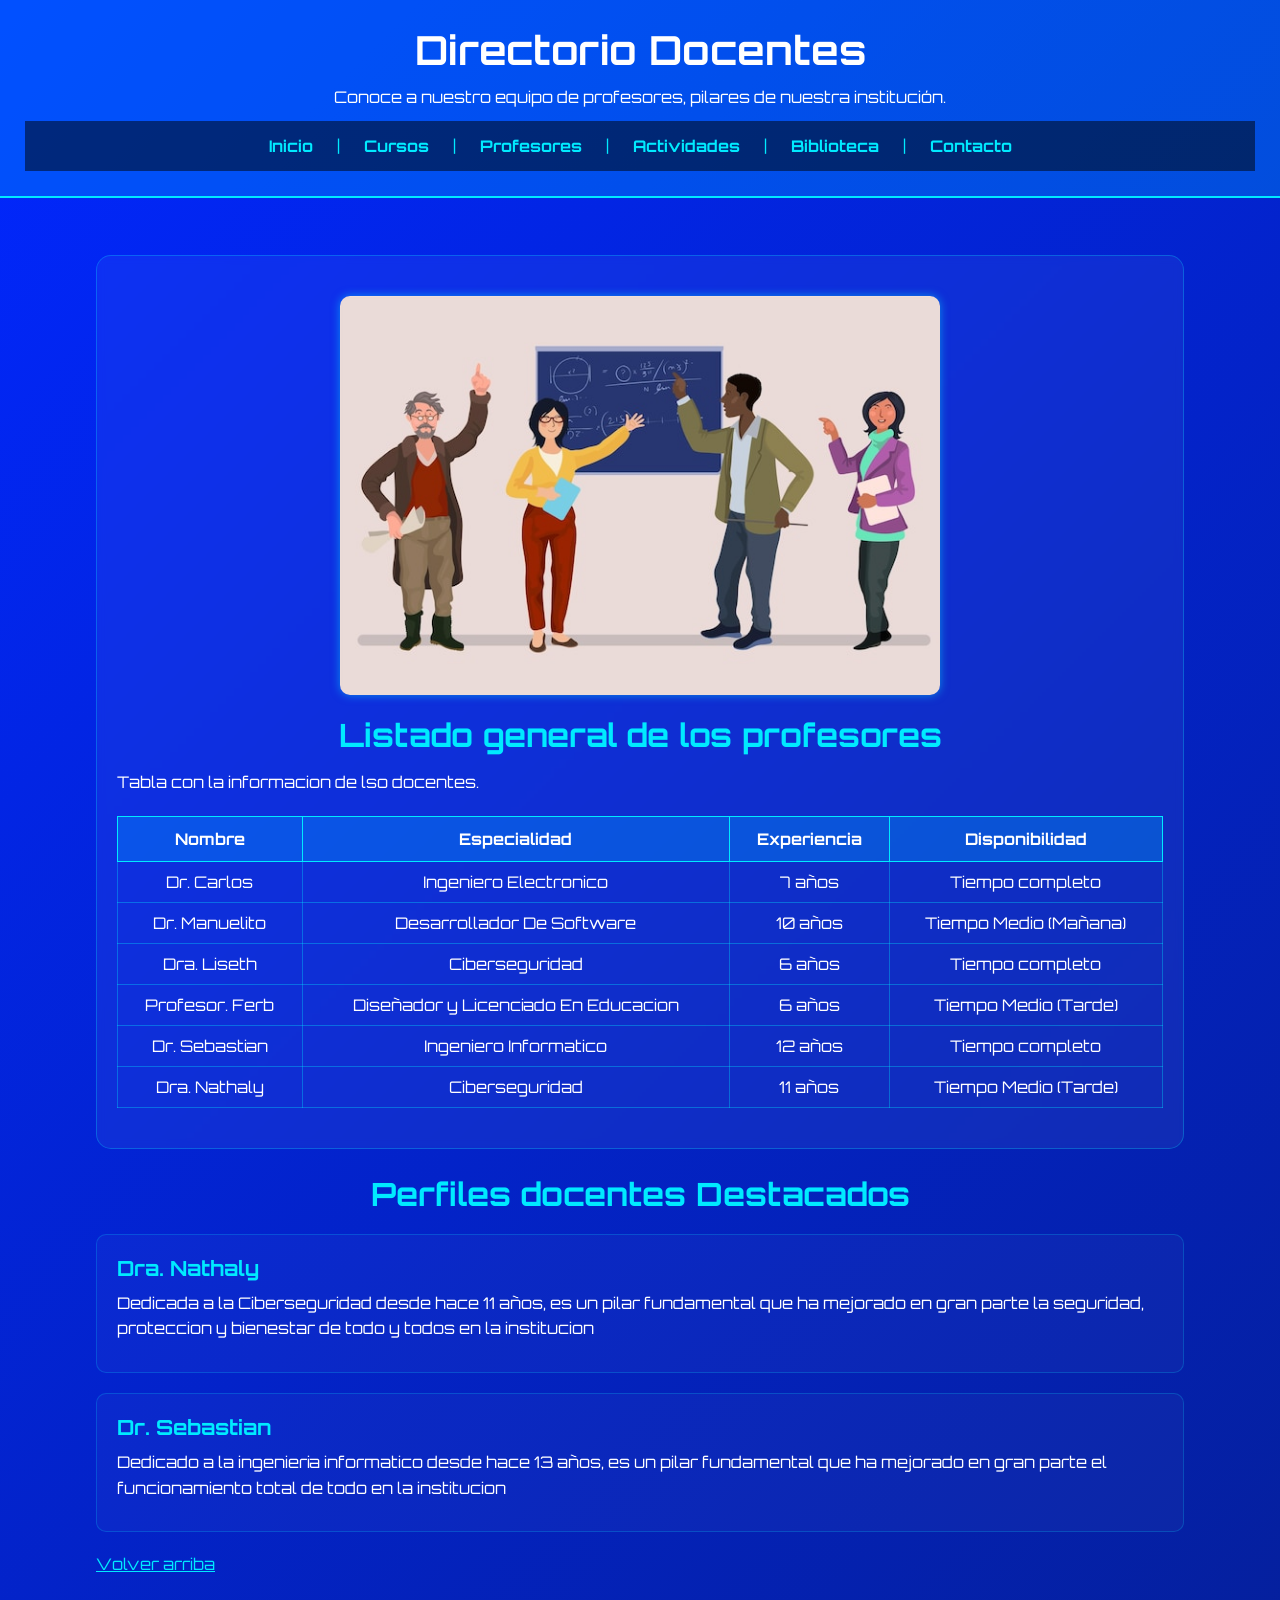
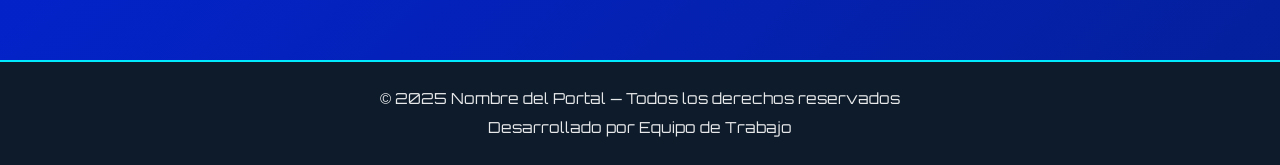
<file: Celula/Profesores/profesores.html>
<!DOCTYPE html>
<html lang="es">

<head>
    <meta charset="UTF-8">
    <meta name="viewport" content="width=device-width, initial-scale=1.0">
    <link href="https://fonts.googleapis.com/css2?family=Orbitron:wght@400;700&display=swap" rel="stylesheet">
    <title>3. Directorio Docente</title>
    <link rel="stylesheet" href="profesores.css">
</head>

<body>
    <header>
        <h1>Directorio Docentes</h1>
        <p>Conoce a nuestro equipo de profesores, pilares de nuestra institución.</p>
        <nav>
            <a href="../index.html">Inicio</a> |
            <a href="../cursos.html">Cursos</a> |
            <a href="profesores.html">Profesores</a> |
            <a href="../activides_celula/actividades.html">Actividades</a> |
            <a href="../HTML P5/biblioteca.html">Biblioteca</a> |
            <a href="../HTML P5/contacto.html">Contacto</a>
        </nav>

    </header>
    <main>
        <section>
            <img src="./fotos/Profesores1.jpg" alt="Pr1">
            <h2>Listado general de los profesores</h2>
            <p>Tabla con la informacion de lso docentes.</p>
            <table>
                <thead>
                    <tr>
                        <th>Nombre</th>
                        <th>Especialidad</th>
                        <th>Experiencia</th>
                        <th>Disponibilidad</th>
                    </tr>
                </thead>
                <tbody>
                    <tr>
                        <td data-label="Nombre">Dr. Carlos</td>
                        <td data-label="Especialidad">Ingeniero Electronico</td>
                        <td data-label="Experiencia">7 años</td>
                        <td data-label="Disponibilidad">Tiempo completo</td>
                    </tr>
                    <td data-label="Nombre">Dr. Manuelito</td>
                    <td data-label="Especialidad">Desarrollador De Software</td>
                    <td data-label="Experiencia">10 años</td>
                    <td data-label="Disponibilidad">Tiempo Medio (Mañana) </td>
                    </tr>
                    <td data-label="Nombre">Dra. Liseth</td>
                    <td data-label="Especialidad">Ciberseguridad</td>
                    <td data-label="Experiencia">6 años</td>
                    <td data-label="Disponibilidad">Tiempo completo</td>
                    <tr>
                        <td data-label="Nombre">Profesor. Ferb </td>
                        <td data-label="Especialidad">Diseñador y Licenciado En Educacion</td>
                        <td data-label="Experiencia">6 años</td>
                        <td data-label="Disponibilidad">Tiempo Medio (Tarde) </td>
                    <tr>
                        <td data-label="Nombre">Dr. Sebastian</td>
                        <td data-label="Especialidad">Ingeniero Informatico </td>
                        <td data-label="Experiencia">12 años</td>
                        <td data-label="Disponibilidad">Tiempo completo</td>
                    <tr>
                        <td data-label="Nombre">Dra. Nathaly</td>
                        <td data-label="Especialidad">Ciberseguridad</td>
                        <td data-label="Experiencia">11 años</td>
                        <td data-label="Disponibilidad">Tiempo Medio (Tarde) </td>
                    </tr>
                </tbody>
            </table>
        </section>
        <h2>Perfiles docentes Destacados</h2>
        <article id="Dra. Nathaly">
            <h4>Dra. Nathaly</h4>
            <p>Dedicada a la Ciberseguridad desde hace 11 años, es un pilar fundamental que ha mejorado en gran parte la
                seguridad, proteccion y bienestar de todo y todos en la institucion</p>

        </article>
        <article id="Dr.-Sebastian">
            <h4>Dr. Sebastian</h4>
            <p>Dedicado a la ingenieria informatico desde hace 13 años, es un pilar fundamental que ha mejorado en gran
                parte el funcionamiento total de todo en la institucion</p>

        </article>
        <p><a href="#top">Volver arriba</a>
            </a></p>
    </main>

    <footer class="footer">
        <div class="footer-content">
            <p>© 2025 Nombre del Portal — Todos los derechos reservados</p>
            <p>Desarrollado por Equipo de Trabajo</p>
        </div>
    </footer>

</body>

</html>
</file>
<file: Celula/styles.css>
* {
    padding: 0;
    margin: 0;
    box-sizing: border-box;
}

:root {
    --color-texto: #ffffff;
    --color-neon: #00eaff;
    --color-fondo-claro: #95f6ff;
    --color-fondo-oscuro: #0d1b2a;
    --contenedores: 1px solid #ffffff;
}

body {
    font-family: 'Orbitron', sans-serif;
    margin: 0;
    padding: 0;
    background: linear-gradient(135deg, #0127ff, #091833, #0b1e3f);
    background-size: 400% 400%;
    animation: bgAnimation 15s ease infinite;
    color: #e0e0e0;
}

@keyframes bgAnimation {
    0% {
        background-position: 0% 50%;
    }

    50% {
        background-position: 100% 50%;
    }

    100% {
        background-position: 0% 50%;
    }
}

header {
    background: rgba(0, 177, 255, 0.3);
    border-bottom: 2px solid var(--color-neon);
    padding: 25px;
    text-align: center;
    color: var(--color-neon);
}

header h1 {
    color: white;
    font-size: 2.5rem;
    margin-bottom: 10px;
}

header p {
    color: var(--color-texto);
    margin-top: 10px;
}

nav {
    text-align: center;
    padding: 15px;
    background: rgba(0, 0, 0, 0.5);
}

nav a {
    color: var(--color-neon);
    margin: 0 20px;
    text-decoration: none;
    font-weight: bold;
    transition: all 0.3s ease;
}

nav a:hover {
    color: var(--color-texto);
    text-shadow: 0 0 10px var(--color-neon);
}

main {
    padding: 2rem 6rem;
    min-height: calc(100vh - 300px);
}

h1,
h2,
h3,
h4 {
    color: var(--color-neon);
    margin-bottom: 15px;
}

h2 {
    text-align: center;
    font-size: 2rem;
}


.Introduccion {
    border-radius: 7px;
    min-height: 100px;
    background-color: rgba(202, 192, 192, 0.5);
    text-align: center;
    color: var(--color-texto);
    padding: 20px;
    margin-bottom: 20px;
}

.mision {
    display: flex;
    background-color: rgba(207, 251, 255, 0.1);
    border: var(--contenedores);
    padding: 20px;
    justify-content: space-between;
    border-radius: 1rem;
    gap: 20px;
}

.texto {
    border-radius: 10px;
    border: var(--contenedores);
    margin: 20px;
    padding: 20px;
    box-shadow: 0 0 10px rgba(0, 234, 255, 0.3);
    width: 100%;
}

.imagen {
    margin-top: 20px;
    display: flex;
    justify-content: center;
    align-items: center;
}

.imagen img {
    width: 500px;
    height: auto;
    border-radius: 10px;
    box-shadow: 0 0 10px rgba(0, 234, 255, 0.5);
}

.ofrecer {
    margin-top: 3rem;
    display: flex;
    background-color: rgba(207, 251, 255, 0.1);
    border: var(--contenedores);
    padding: 20px;
    justify-content: space-between;
    border-radius: 1rem;
    gap: 20px;
}

.Servicios {
    border-radius: 1rem;
    border: var(--contenedores);
    margin: 20px;
    padding: 20px;
    box-shadow: 0 0 10px rgba(0, 234, 255, 0.3);
    width: 100%;
}

.Servicios ol {
    margin: 50px;
    margin-top: 20px;
}

div img {
    width: 700px;
    height: auto;
    border-radius: 10px;
    box-shadow: 0 0 10px rgba(0, 234, 255, 0.5);
}

table {
    width: 100%;
    border-collapse: collapse;
    color: #ffffff;
    margin: 20px 0;
}

table th {
    background: rgba(0, 173, 255, 0.3);
    padding: 12px;
    border: 1px solid var(--color-neon);
}

table td {
    padding: 10px;
    border: 1px solid #00eaff55;
    text-align: center;
}

table tr:hover {
    background: rgba(0, 234, 255, 0.1);
}

ul,
ol {
    color: var(--color-texto);
    line-height: 1.8;
}

ul li,
ol li {
    margin: 10px 0;
}

a {
    color: var(--color-neon);
    transition: all 0.3s;
}

a:hover {
    color: white;
    text-shadow: 0 0 5px var(--color-neon);
}

hr {
    border: none;
    border-top: 1px solid var(--color-neon);
    margin: 30px 0;
    opacity: 0.5;
}

footer {
    background-color: var(--color-fondo-oscuro);
    color: var(--color-texto);
    text-align: center;
    padding: 20px 10px;
    margin-top: 40px;
    font-size: 0.95rem;
    width: 100%;
    border-top: 2px solid var(--color-neon);
}

.footer-content {
    max-width: 900px;
    margin: 0 auto;
    line-height: 1.6;
}

footer p {
    margin: 5px 0;
    opacity: 0.9;
    transition: 0.3s ease;
}

footer p:hover {
    opacity: 1;
}

footer a {
    color: var(--color-neon);
    text-decoration: none;
}

footer a:hover {
    color: white;
}

@media (max-width: 768px) {
    main {
        padding: 1rem 2rem;
    }

    .mision {
        flex-direction: column;
    }

    .ofrecer {
        flex-direction: column;
    }

    .imagen img {
        width: 100%;
        max-width: 400px;
    }

    div img {
        width: 100%;
    }

    nav a {
        display: inline-block;
        margin: 5px 10px;
    }

    header h1 {
        font-size: 1.8rem;
    }
}

@media (max-width: 576px) {
    body {
        display: grid;
        grid-template-columns: 1fr;
        margin: 0;
        padding: 0;
    }

    main {
        padding: 1rem;
    }

    .mision {
        display: grid;
        grid-template-columns: 1fr;
        grid-auto-rows: auto;
        row-gap: 10px;
    }

    .imagen img {
        width: 100%;
        margin: 0;
        padding: 0;
    }

    .texto {
        margin: 0;
    }

    div img {
        margin-bottom: 20px;
        width: 100%;
    }

    .ofrecer {
        display: grid;
        grid-template-columns: 1fr;
        grid-auto-rows: auto;
        row-gap: 10px;
    }

    .Servicios {
        margin: 0;
    }

    nav a {
        display: block;
        margin: 10px 0;
    }
}
</file>
<file: Portfolio/Style.css>
:root{
    --Main-Color: #0f4c5c;
    --Word-Color: #f48c06;
    --Lists-Color: #bc6c25;
    --Link-Color: #007bff;
    --Exclusive-Color: white;
    --Black-Color: black;
}

body{
    font-family: sans-serif;
    background-color: var(--Main-Color);
}

main {
    max-width: 1200px;
    margin: 0 auto;
    padding: 0 10px;
}

#Menu{
    display: none;
}

#Menu:checked ~ #SideBar{
    transform: translateX(0);
}

.Button{
    top: 10px;
    left: 10px;
    padding: 10px;
    color: var(--Word-Color);
    cursor: pointer;
    z-index: 1001;
    border-radius: 5px;
    font-size: 30px;
    transition: color 0.3s;
}

#SideBar{
    box-shadow: inset 0px 0px 10px 0 var(--Lists-Color);
    background-color: var(--Word-Color);
    z-index: 1000;
    transform: translateX(-250px);
    transition: transform 0.3s ease;
}

#SideBar{
    width: 170px;
    height: auto;
    top: 3.9rem;
    margin-left: 10px;
    border-radius: 1rem;
    padding-top: 0px;
}

#SideBar a {
    padding: 15px 20px;
    text-decoration: none;
    font-size: 18px;
    color: var(--Exclusive-Color);
    display: block;
    transition: transform 0.3s ease-in-out;
}

#SideBar a:hover{
    transform: scale(1.06);
    background-color: var(--Lists-Color);
}

#SideBar a:first-child {
    border-top-left-radius: 1rem;
    border-top-right-radius: 1rem;
}

#SideBar a:last-child {
    border-bottom: none;
    border-bottom-left-radius: 1rem;
    border-bottom-right-radius: 1rem;
}

.Me{
    display: flex;
    gap: 6rem;
    max-width: 100%;
    padding: 2rem;
    justify-content: center;
    align-items: center;
    flex-direction: column;
}

@media (min-width:768px){
    .Me{
        flex-direction: row;
        max-width: 900px;
        margin-left: auto;
        margin-right: auto;
    }
}

#Circule{
    width: 350px;
    height: 350px;
    border-radius: 50%;
    overflow: hidden;
    margin: 0;
    box-shadow: 0 4px 6px rgba(0, 0, 0, 0.5);
    transition: transform 0.3s ease-in-out;
}

#Circule:hover{
    transform: scale(1.05);
}

#Circule img{
    width: 100%;
    height: 100%;
    object-fit: cover;
}

#Presentation h1{
    font-size: 35.7px;
    color: var(--Word-Color);
}

#Presentation p{
    max-width: 443px;
    color: var(--Exclusive-Color)
}

.Projects{
    display: flex;
    align-items: center;
    flex-direction: column;
    max-width: 900px;
    padding: 2rem;
    margin: 6rem auto;
    color: var(--Exclusive-Color);
}

.Projects h2{
    font-size: 30px;
    text-align: center;
    color: var(--Word-Color);
}

.Projects ul{
    margin-top: 5rem;
    list-style: none;
    padding: 0;
    max-width: 900px;
    display: flex;
    flex-wrap: wrap;
    gap: 3rem;
    justify-content: center;
}

.Projects-Card{
    cursor: pointer;
    background-color: var(--Exclusive-Color);
    box-shadow: inset 0px 0px 10px 0 var(--Black-Color);
    color: var(--Black-Color);
    border-radius: 0.5rem;
    text-decoration: none;
    transition: all 0.3s ease-in-out;
    display: flex;
    justify-content: center;
    align-items: center;
    width: 170px;
    height: 50px;
    font-weight: bold;
}

.Projects-Card:hover{
    transform: scale(1.06);
    background-color: var(--Word-Color);
    color: var(--Exclusive-Color);
    box-shadow: 0px 0px 15px 0 var(--Black-Color), 
                inset 0px 0px 20px 0 var(--Lists-Color);
}

.Form{
    display: flex;
    flex-direction: column;
    align-items: center;
    padding: 2rem;
    margin: 6rem auto;
    max-width: 900px;
    color: var(--Word-Color);
}

.Form form{
    width: 100%;
    max-width: 500px;
}

.Form h3 {
    font-size: 30px;
    font-weight: bold;
    width: 100%;
    text-align: center;
}

.Form label {
    font-weight: bold;
    margin-bottom: 5px;
}

.Form form div {
    text-align: center;
    margin-bottom: 15px;
    display: flex;
    flex-direction: column;
}

.Form textarea{
    resize: none;
}

.Form textarea,
.Form input[type="Email"] {
    padding: 10px;
    border: 2px solid var(--Word-Color);
    border-radius: 7px;
    background-color: var(--Exclusive-Color);
    color: var(--Black-Color);
    width: 100%;
}

#Submit{
    display: flex;
    justify-content: center;
    align-items: center;
}

#Buttom{
    cursor: pointer;
    background-color: var(--Exclusive-Color);
    box-shadow: inset 0px 0px 10px 0 var(--Black-Color);
    color: var(--Word-Color);
    border-radius: 5px;
    transition: all 0.3s ease-in-out;
    font-size: 16.5px;
    font-weight: bold;
    width: 120px;
    height: 50px;
    border: none;
}

#Buttom:hover{
    transform: scale(1.06);
    background-color: var(--Word-Color);
    color: var(--Exclusive-Color);
    box-shadow: 0px 0px 15px 0 var(--Lists-Color), 
                inset 0px 0px 20px 0 var(--Lists-Color);
}

#DivisionP{
    margin: 100px 0;
}

#DivisionF{
    margin: 100px 0;
}

#Division{
    margin: 100px 0;
}

.Footer{
    display: flex;
    flex-wrap: wrap;
    gap: 3rem;
    margin: 50px 50px;
    justify-content: flex-start;
}

.Faster{
    font-weight: bold;
    color: var(--Black-Color);
    text-decoration: none;
    border-radius: 8px;
    background-color: var(--Exclusive-Color);
    box-shadow: inset 0px 0px 10px 0 var(--Black-Color);
    transition: all 0.3s ease-in-out;
    display: flex;
    justify-content: center;
    align-items: center;
    width: 120px;
    height: 50px;
}

.Faster:hover{
    transform: scale(1.06);
    background-color: var(--Word-Color);
    color: var(--Exclusive-Color);
    box-shadow: 0px 0px 15px 0 var(--Lists-Color), 
                inset 0px 0px 20px 0 var(--Lists-Color);
}

.Copy {
    color: var(--Word-Color);
    text-align: center;
}

.Title_Pets{
    text-align: center;
    color: var(--Word-Color);
}

.Pets{
    display: flex;
    justify-content: center;
    flex-wrap: wrap;
    gap: 50px;
    margin: 50px auto;
}

.Pets img{
    box-shadow: 0px 0px 30px 0 var(--Black-Color);
    width: 200px;
    height: 200px;
    border-radius: 50%;
    object-fit: cover;
}

.Pets article{
    margin-top: 15px;
    width: 210px;
}

.Pets_Card{
    border-radius: 10px;
    background-color: var(--Exclusive-Color);
    box-shadow: inset 0px 0px 20px 0 var(--Black-Color);
    transition: all 0.3s ease-in-out;
    cursor: pointer;
    flex-direction: column;
    display: flex;
    align-items: center;
    width: 350px;
    height: 450px;
    padding-top: 33px;
    margin-top: 0;
    text-align: center;
}

.Pets_Card:hover{
    transform: scale(1.06);
    background-color: var(--Word-Color);
    color: var(--Exclusive-Color);
    box-shadow: 0px 0px 15px 0 var(--Black-Color), 
                inset 0px 0px 20px 0 var(--Lists-Color);
}
</file>
<file: Celula/cursos.css>
* {
    padding: 0;
    margin: 0;
    box-sizing: border-box;
}

:root {
    --color-texto: #ffffff;
    --color-neon: #00eaff;
    --color-fondo-oscuro: #0d1b2a;
}

body {
    font-family: 'Orbitron', sans-serif;
    margin: 0;
    padding: 0;
    background: linear-gradient(135deg, #0127ff, #091833, #0b1e3f);
    background-size: 400% 400%;
    animation: bgAnimation 15s ease infinite;
    color: #e0e0e0;
}

@keyframes bgAnimation {
    0% {
        background-position: 0% 50%;
    }

    50% {
        background-position: 100% 50%;
    }

    100% {
        background-position: 0% 50%;
    }
}

header {
    background: rgba(0, 177, 255, 0.3);
    border-bottom: 2px solid var(--color-neon);
    padding: 25px;
    text-align: center;
    color: var(--color-neon);
}

header h1 {
    color: white;
    font-size: 2.5rem;
}

nav {
    text-align: center;
    padding: 15px;
    background: rgba(0, 0, 0, 0.5);
}

nav a {
    color: var(--color-neon);
    margin: 0 20px;
    text-decoration: none;
    font-weight: bold;
    transition: all 0.3s ease;
}

nav a:hover {
    color: var(--color-texto);
    text-shadow: 0 0 10px var(--color-neon);
}

main {
    padding: 2rem 6rem;
    min-height: calc(100vh - 300px);
}

section {
    background: rgba(255, 255, 255, 0.05);
    border: 1px solid #00eaff44;
    border-radius: 15px;
    padding: 20px;
    max-width: 900px;
    margin: 25px auto;
    backdrop-filter: blur(4px);
}

section >ul {
    margin-left: 2rem;
}

section img {
    width: 100%;
    height: auto;
    object-fit: cover;
    border: 2px solid var(--color-neon);
    border-radius: 10px;
    transition: transform 0.3s;
    box-shadow: 0 0 10px rgba(0, 234, 255, 0.5);
}

section a:hover {
    color: var(--color-neon);
    text-shadow: 0 0 5px var(--color-neon);
}

h1,
h2,
h3,
h4 {
    color: var(--color-neon);
    margin-bottom: 15px;
}

footer {
    background-color: var(--color-fondo-oscuro);
    color: var(--color-texto);
    text-align: center;
    padding: 20px 10px;
    margin-top: 40px;
    font-size: 0.95rem;
    width: 100%;
    border-top: 2px solid var(--color-neon);
}

.footer-content {
    max-width: 900px;
    margin: 0 auto;
    line-height: 1.6;
}

footer p {
    margin: 5px 0;
    opacity: 0.9;
    transition: 0.3s ease;
}

footer p:hover {
    opacity: 1;
}

footer a {
    color: var(--color-neon);
    text-decoration: none;
}

footer a:hover {
    color: white;
}

dialog {
    background: rgba(0, 23, 46, 0.95);
    border: 2px solid var(--color-neon);
    border-radius: 15px;
    padding: 30px;
    color: #e0e0e0;
    font-family: 'Orbitron', sans-serif;
    box-shadow: 0 0 30px rgba(0, 234, 255, 0.3);
    max-width: 800px;
    width: 90%;
    max-height: 80vh;
    overflow-y: auto;
    margin: auto;
}

dialog::backdrop {
    background: rgba(0, 0, 0, 0.7);
    backdrop-filter: blur(5px);
}

dialog h2 {
    color: var(--color-neon);
    text-align: center;
    margin-top: 0;
    text-shadow: 0 0 10px rgba(0, 234, 255, 0.5);
}

dialog ul#contenido {
    list-style: none;
    padding: 0;
}

dialog ul#contenido>li {
    margin-bottom: 20px;
    font-weight: bold;
    color: var(--color-neon);
    font-size: 1.1em;
}

dialog ul#contenido ol {
    margin-top: 10px;
    margin-bottom: 15px;
    padding-left: 20px;
}

dialog ul#contenido ol li {
    margin-bottom: 5px;
    color: #e0e0e0;
    font-weight: normal;
}

button {
    margin-top: 25px;
    background: rgba(0, 234, 255, 0.1);
    border: 2px solid var(--color-neon);
    color: var(--color-neon);
    padding: 12px 25px;
    font-family: 'Orbitron', sans-serif;
    font-weight: bold;
    border-radius: 8px;
    cursor: pointer;
    transition: all 0.3s ease;
    text-shadow: 0 0 5px rgba(0, 234, 255, 0.5);
}

button:hover {
    background: rgba(0, 234, 255, 0.2);
    box-shadow: 0 0 15px rgba(0, 234, 255, 0.5);
    transform: translateY(-2px);
}

button:active {
    transform: translateY(0);
}

#closeModal {
    background: rgba(255, 0, 85, 0.1);
    border-color: #ff0055;
    color: #ff0055;
    margin-top: 20px;
    width: 100%;
}

#closeModal:hover {
    background: rgba(255, 0, 85, 0.2);
    box-shadow: 0 0 15px rgba(255, 0, 85, 0.5);
}



@media (max-width: 768px) {
    main {
        padding: 1rem 2rem;
    }

    header h1 {
        font-size: 1.8rem;
    }

    nav a {
        display: inline-block;
        margin: 5px 10px;
    }
}

@media (max-width: 576px) {
    main {
        padding: 1rem;
    }

    nav a {
        display: block;
        margin: 10px 0;
    }
}
</file>
<file: Celula/activides_celula/estilos.css>
/* --- ESTILO GENERAL --- */
body {
    font-family: 'Orbitron', sans-serif; /* Fuente estilo tecnológico/futurista */
    margin: 0; /* Quita margen por defecto */
    padding: 0; 
    background: linear-gradient(135deg, #0127ff, #091833, #0b1e3f); /* Fondo degradado  */
    background-size: 400% 400%;
    animation: bgAnimation 15s ease infinite; /* Aplica la animación del fondo */
    color: #e0e0e0; /* Color del texto general */
}

a{
    text-decoration: none;
    color: #e0e0e0;
}

/* 🔷 ANIMACIÓN DEL FONDO */
/*
  @keyframes = Permite crear animaciones personalizadas.
  Aquí hace que el fondo "se mueva" lentamente,
  como un efecto de energía o niebla futurista.
*/ 
@keyframes bgAnimation {
    0% {background-position: 0% 50%;} /* Inicio: fondo a la izquierda */
    50% {background-position: 100% 50%;} /* Mitad: fondo a la derecha */
    100% {background-position: 0% 50%;} /* Final: vuelve al inicio */
}

/* --- ENCABEZADO --- */
header {
    background: rgba(0, 177, 255, 0.3); /* Azul transparente futurista */
    border-bottom: 2px solid #00eaff; /* Línea luminosa */
    padding: 25px; /* Espaciado interno */
    text-align: center; /* Centra el texto */
    color: #00eaff; /* Color del título */
}

/* --- NAVEGACIÓN --- */
nav {
    text-align: center;
    padding: 15px;
    background: rgba(0, 0, 0, 0.5); /* Fondo oscuro semitransparente */
}

nav a {
    color: #00eaff; /* Color azul neon */
    margin: 0 20px; /* Espacio entre enlaces */
    text-decoration: none; /* Quita el subrayado */
    font-weight: bold;/* la letra en negrilla */
}

nav a:hover {
    color: #ffffff; /* Se vuelve blanco */
    text-shadow: 0 0 10px #00eaff; /* Brillo azul */
}

/* --- SECCIONES GENERALES --- */
section {
    background: rgba(255, 255, 255, 0.05); /* Fondo claro transparente */
    border: 1px solid #00eaff44; /* Borde azul suave */
    border-radius: 15px; /* Bordes redondeados */
    padding: 20px;
    max-width: 900px; /* Ancho máximo */
    margin: 25px auto; /* Centrado */
    backdrop-filter: blur(4px); /* Efecto vidrio esmerilado */
}

/* --- TABLAS --- */
table {
    width: 100%; /* Ocupa todo el ancho disponible */
    border-collapse: collapse; /* Quita separación entre celdas */
    color: #ffffff;
}

table th {
    background: rgba(0, 173, 255, 0.3); /* Azul transparente */
    padding: 12px;
}

table td {
    padding: 10px;
    border: 1px solid #00eaff55; /* Borde suave */
}

/* --- GALERÍA DE IMÁGENES --- */
/* Contenedor de la galería */
#galeria {
    text-align: center;
}

/* Elimina márgenes de la etiqueta <figure> */
figure {
    margin: 0;
    padding: 0;
}

/* Tamaño y estilo uniforme de imágenes */
#galeria img {
    width: 200px;
    height: 150px;
    object-fit: cover; /* Recorta sin deformar */
    border: 2px solid #00eaff; /* Marco azul neon */
    border-radius: 10px;
    transition: transform 0.3s; /* Animación para el hover */
}

/* Efecto al pasar el mouse por arriba */
#galeria img:hover {
    transform: scale(1.07); /* Agranda un poco */
}

/* Títulos arriba de imágenes */
figcaption {
    margin-top: 5px;
    color: #00eaff; /* Azul neon */
    font-size: 14px;
    font-weight: bold;
}

/* --- PIE DE PÁGINA --- */
footer {
    text-align: center;
    padding: 20px;
    margin-top: 25px;
    background: rgba(0, 0, 0, 0.4);
    color: #00eaff;
    border-top: 2px solid #00eaff; /* Línea luminosa arriba */
}
</file>
<file: Celula/HTML P5/Style.css>
* {
    padding: 0;
    margin: 0;
    box-sizing: border-box;
}

:root {
    --color-texto: #ffffff;
    --color-neon: #00eaff;
    --color-fondo-oscuro: #0d1b2a;
}

body {
    font-family: 'Orbitron', sans-serif;
    margin: 0;
    padding: 0;
    background: linear-gradient(135deg, #0127ff, #091833, #0b1e3f);
    background-size: 400% 400%;
    animation: bgAnimation 15s ease infinite;
    color: #e0e0e0;
}

@keyframes bgAnimation {
    0% {
        background-position: 0% 50%;
    }

    50% {
        background-position: 100% 50%;
    }

    100% {
        background-position: 0% 50%;
    }
}

header {
    background: rgba(0, 177, 255, 0.3);
    border-bottom: 2px solid var(--color-neon);
    padding: 25px;
    text-align: center;
    color: var(--color-neon);
}

header h1 {
    color: white;
    font-size: 2.5rem;
    margin-bottom: 10px;
}

header p {
    color: var(--color-texto);
    margin-top: 10px;
}

nav {
    text-align: center;
    padding: 15px;
    background: rgba(0, 0, 0, 0.5);
}

nav a {
    color: var(--color-neon);
    margin: 0 20px;
    text-decoration: none;
    font-weight: bold;
    transition: all 0.3s ease;
}

nav a:hover {
    color: var(--color-texto);
    text-shadow: 0 0 10px var(--color-neon);
}

main {
    padding: 2rem 6rem;
    min-height: calc(100vh - 300px);
}

section {
    background: rgba(255, 255, 255, 0.05);
    border: 1px solid #00eaff44;
    border-radius: 15px;
    padding: 20px;
    max-width: 1200px;
    margin: 25px auto;
    backdrop-filter: blur(4px);
}

h1,
h2,
h3,
h4 {
    color: var(--color-neon);
    margin-bottom: 15px;
}

h2 {
    text-align: center;
    font-size: 2rem;
}

.catalogo-libros {
    display: grid;
    grid-template-columns: repeat(auto-fit, minmax(250px, 1fr));
    gap: 20px;
    padding: 20px;
}

.libro {
    background: rgba(255, 255, 255, 0.05);
    border: 1px solid var(--color-neon);
    border-radius: 10px;
    padding: 20px;
    text-align: center;
    transition: transform 0.3s;
}

.libro:hover {
    transform: translateY(-5px);
    box-shadow: 0 5px 20px rgba(0, 234, 255, 0.5);
}

.libro img {
    max-width: 150px;
    height: auto;
    border-radius: 5px;
    margin: 10px 0;
}

.recursos-adicionales {
    margin-top: 30px;
}

.lista-recursos {
    list-style: none;
    padding: 0;
}

.lista-recursos li {
    background: rgba(0, 234, 255, 0.1);
    margin: 10px 0;
    padding: 15px;
    border-radius: 8px;
    border-left: 3px solid var(--color-neon);
}

.lista-recursos a {
    color: var(--color-neon);
    text-decoration: none;
    font-weight: bold;
}

.lista-recursos a:hover {
    text-shadow: 0 0 5px var(--color-neon);
}

.Table {
    background: rgba(255, 255, 255, 0.05);
    border: 2px solid var(--color-neon);
    border-radius: 15px;
    padding: 30px;
    max-width: 600px;
    margin: 30px auto;
}

.Table legend {
    color: var(--color-neon);
    font-size: 1.5rem;
    font-weight: bold;
    padding: 0 10px;
}

.Form_group {
    margin: 20px 0;
    display: flex;
    flex-direction: column;
}

.Form_group label {
    color: var(--color-neon);
    margin-bottom: 8px;
    font-weight: bold;
}

.Form_group input,
.Form_group select,
.Form_group textarea {
    padding: 10px;
    background: rgba(255, 255, 255, 0.1);
    border: 1px solid var(--color-neon);
    border-radius: 5px;
    color: white;
    font-family: 'Orbitron', sans-serif;
}

.Form_group input:focus,
.Form_group select:focus {
    outline: none;
    border-color: white;
    box-shadow: 0 0 10px var(--color-neon);
}

#Button {
    background: var(--color-neon);
    color: #000;
    padding: 12px 30px;
    border: none;
    border-radius: 5px;
    font-size: 1.1rem;
    font-weight: bold;
    cursor: pointer;
    transition: all 0.3s;
    margin-top: 20px;
}

#Button:hover {
    background: white;
    box-shadow: 0 0 20px var(--color-neon);
    transform: scale(1.05);
}

ul,
ol {
    color: var(--color-texto);
    line-height: 1.8;
}

a {
    color: var(--color-neon);
    transition: all 0.3s;
}

a:hover {
    color: white;
    text-shadow: 0 0 5px var(--color-neon);
}

hr {
    border: none;
    border-top: 1px solid var(--color-neon);
    margin: 30px 0;
    opacity: 0.5;
}

footer {
    background-color: var(--color-fondo-oscuro);
    color: var(--color-texto);
    text-align: center;
    padding: 20px 10px;
    margin-top: 40px;
    font-size: 0.95rem;
    width: 100%;
    border-top: 2px solid var(--color-neon);
}

footer p {
    margin: 5px 0;
    opacity: 0.9;
    transition: 0.3s ease;
}

footer p:hover {
    opacity: 1;
}

@media (max-width: 768px) {
    main {
        padding: 1rem 2rem;
    }

    nav a {
        display: inline-block;
        margin: 5px 10px;
    }

    header h1 {
        font-size: 1.8rem;
    }
}

@media (max-width: 576px) {
    main {
        padding: 1rem;
    }

    nav a {
        display: block;
        margin: 10px 0;
    }

    .Table {
        padding: 20px;
    }
}
</file>
<file: Celula/Profesores/profesores.css>
* {
    padding: 0;
    margin: 0;
    box-sizing: border-box;
}

:root {
    --color-texto: #ffffff;
    --color-neon: #00eaff;
    --color-fondo-oscuro: #0d1b2a;
}

body {
    font-family: 'Orbitron', sans-serif;
    margin: 0;
    padding: 0;
    background: linear-gradient(135deg, #0127ff, #091833, #0b1e3f);
    background-size: 400% 400%;
    animation: bgAnimation 15s ease infinite;
    color: #e0e0e0;
}

@keyframes bgAnimation {
    0% {
        background-position: 0% 50%;
    }

    50% {
        background-position: 100% 50%;
    }

    100% {
        background-position: 0% 50%;
    }
}

header {
    background: rgba(0, 177, 255, 0.3);
    border-bottom: 2px solid var(--color-neon);
    padding: 25px;
    text-align: center;
    color: var(--color-neon);
}

header h1 {
    color: white;
    font-size: 2.5rem;
    margin-bottom: 10px;
}

header p {
    color: var(--color-texto);
    margin-top: 10px;
}

nav {
    text-align: center;
    padding: 15px;
    background: rgba(0, 0, 0, 0.5);
}

nav a {
    color: var(--color-neon);
    margin: 0 20px;
    text-decoration: none;
    font-weight: bold;
    transition: all 0.3s ease;
}

nav a:hover {
    color: var(--color-texto);
    text-shadow: 0 0 10px var(--color-neon);
}

main {
    padding: 2rem 6rem;
    min-height: calc(100vh - 300px);
}

section {
    background: rgba(255, 255, 255, 0.05);
    border: 1px solid #00eaff44;
    border-radius: 15px;
    padding: 20px;
    max-width: 1200px;
    margin: 25px auto;
    backdrop-filter: blur(4px);
}

section img {
    width: 100%;
    max-width: 600px;
    height: auto;
    border-radius: 10px;
    box-shadow: 0 0 10px rgba(0, 234, 255, 0.5);
    display: block;
    margin: 20px auto;
}

h1,
h2,
h3,
h4 {
    color: var(--color-neon);
    margin-bottom: 15px;
}

h2 {
    text-align: center;
    font-size: 2rem;
}

table {
    width: 100%;
    border-collapse: collapse;
    color: #ffffff;
    margin: 20px 0;
}

table th {
    background: rgba(0, 173, 255, 0.3);
    padding: 12px;
    border: 1px solid var(--color-neon);
}

table td {
    padding: 10px;
    border: 1px solid #00eaff55;
    text-align: center;
}

table tr:hover {
    background: rgba(0, 234, 255, 0.1);
}

article {
    background: rgba(255, 255, 255, 0.03);
    border: 1px solid #00eaff33;
    border-radius: 10px;
    padding: 20px;
    margin: 20px 0;
}

article h4 {
    color: var(--color-neon);
    font-size: 1.3rem;
    margin-bottom: 10px;
}

article p {
    line-height: 1.6;
    color: var(--color-texto);
}

p {
    color: var(--color-texto);
    line-height: 1.6;
    margin: 10px 0;
}

a {
    color: var(--color-neon);
    transition: all 0.3s;
}

a:hover {
    color: white;
    text-shadow: 0 0 5px var(--color-neon);
}

hr {
    border: none;
    border-top: 1px solid var(--color-neon);
    margin: 30px 0;
    opacity: 0.5;
}

footer {
    background-color: var(--color-fondo-oscuro);
    color: var(--color-texto);
    text-align: center;
    padding: 20px 10px;
    margin-top: 40px;
    font-size: 0.95rem;
    width: 100%;
    border-top: 2px solid var(--color-neon);
}

footer p {
    margin: 5px 0;
    opacity: 0.9;
    transition: 0.3s ease;
}

footer p:hover {
    opacity: 1;
}

@media (max-width: 768px) {
    main {
        padding: 1rem 2rem;
    }

    nav a {
        display: inline-block;
        margin: 5px 10px;
    }

    header h1 {
        font-size: 1.8rem;
    }

    table {
        font-size: 0.9rem;
    }
}

@media (max-width: 576px) {
    main {
        padding: 1rem;
    }

    nav a {
        display: block;
        margin: 10px 0;
    }

    table,
    thead,
    tbody,
    th,
    td,
    tr {
        display: block;
    }

    thead tr {
        position: absolute;
        top: -9999px;
        left: -9999px;
    }

    tr {
        margin-bottom: 15px;
        border: 1px solid var(--color-neon);
        border-radius: 8px;
        padding: 10px;
    }

    td {
        border: none;
        border-bottom: 1px solid #00eaff33;
        position: relative;
        padding-left: 50%;
        text-align: left;
    }

    td:before {
        content: attr(data-label);
        position: absolute;
        left: 10px;
        width: 45%;
        padding-right: 10px;
        white-space: nowrap;
        color: var(--color-neon);
        font-weight: bold;
    }
}

footer {
    background-color: var(--color-fondo-oscuro);
    color: var(--color-texto);
    text-align: center;
    padding: 20px 10px;
    margin-top: 40px;
    font-size: 0.95rem;
    width: 100%;
    border-top: 2px solid var(--color-neon);
}

.footer-content {
    max-width: 900px;
    margin: 0 auto;
    line-height: 1.6;
}

footer p {
    margin: 5px 0;
    opacity: 0.9;
    transition: 0.3s ease;
}

footer p:hover {
    opacity: 1;
}

footer a {
    color: var(--color-neon);
    text-decoration: none;
}

footer a:hover {
    color: white;
}
</file>
